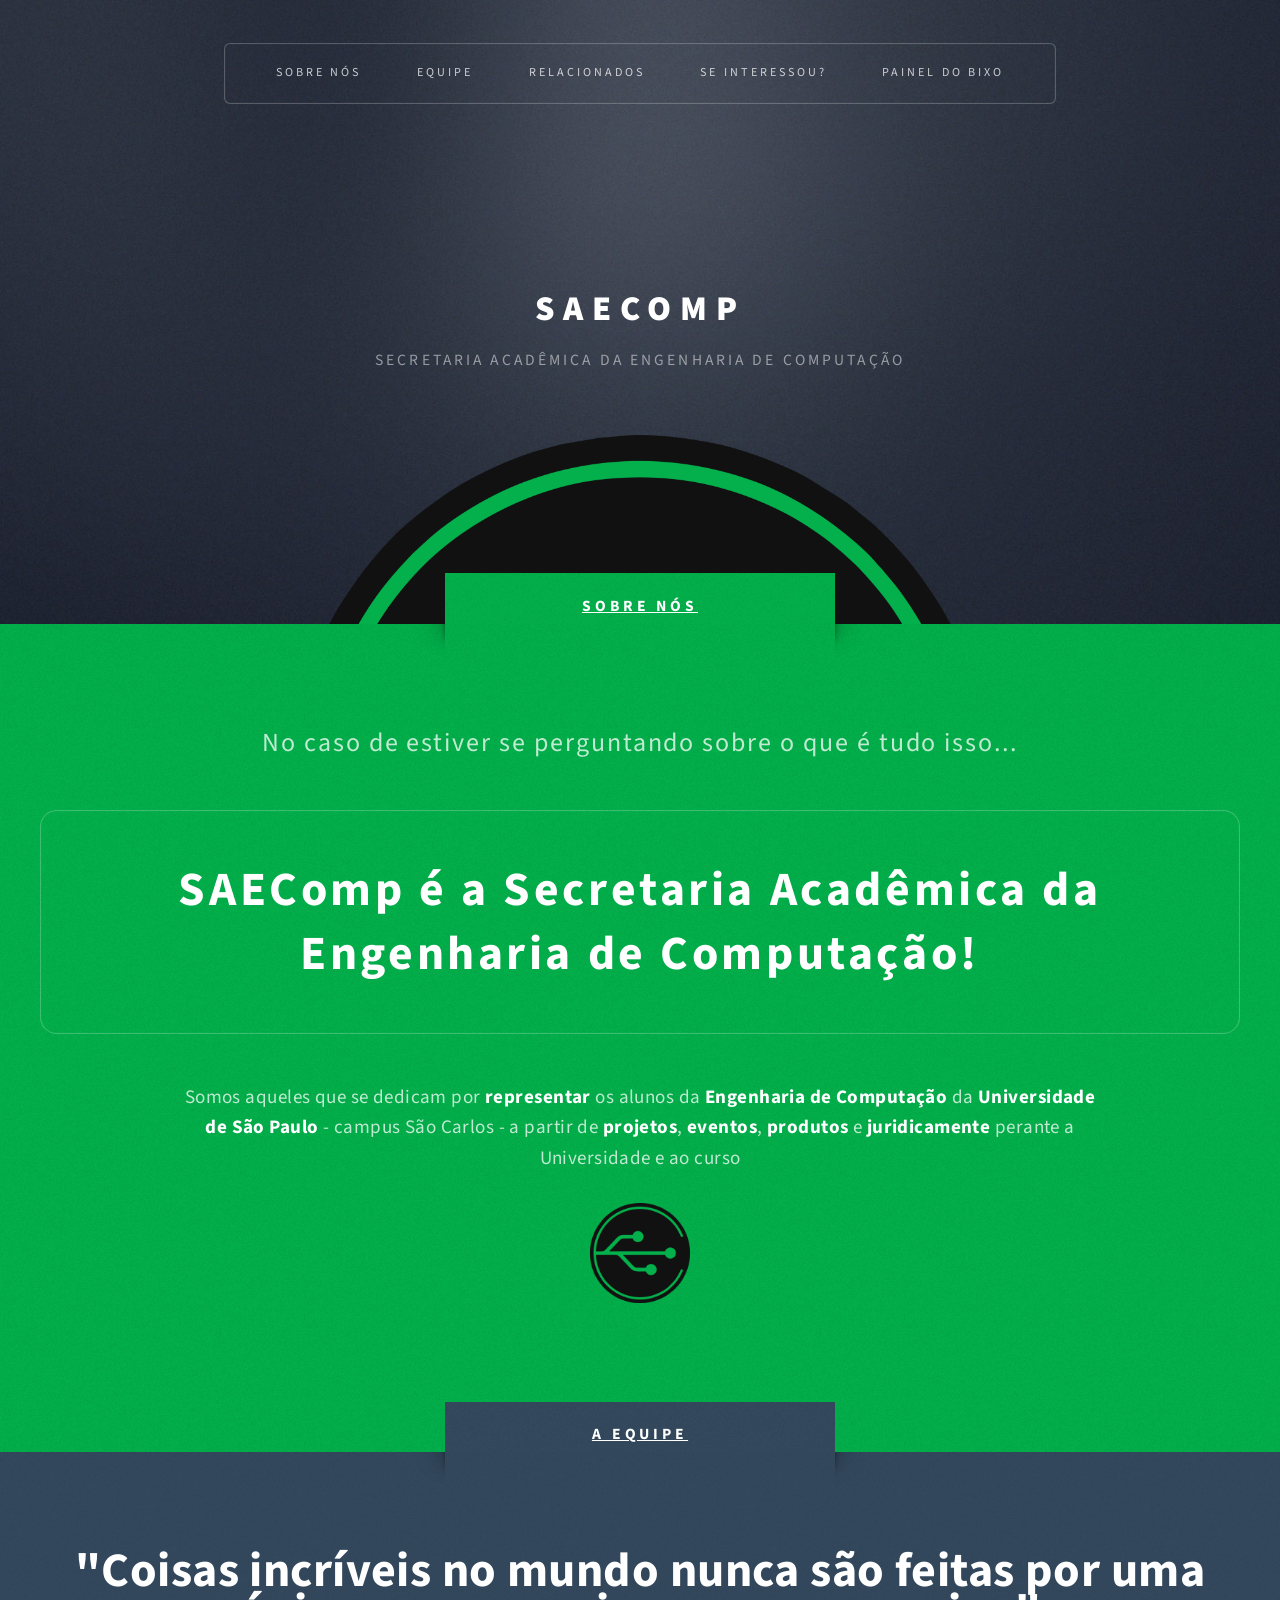
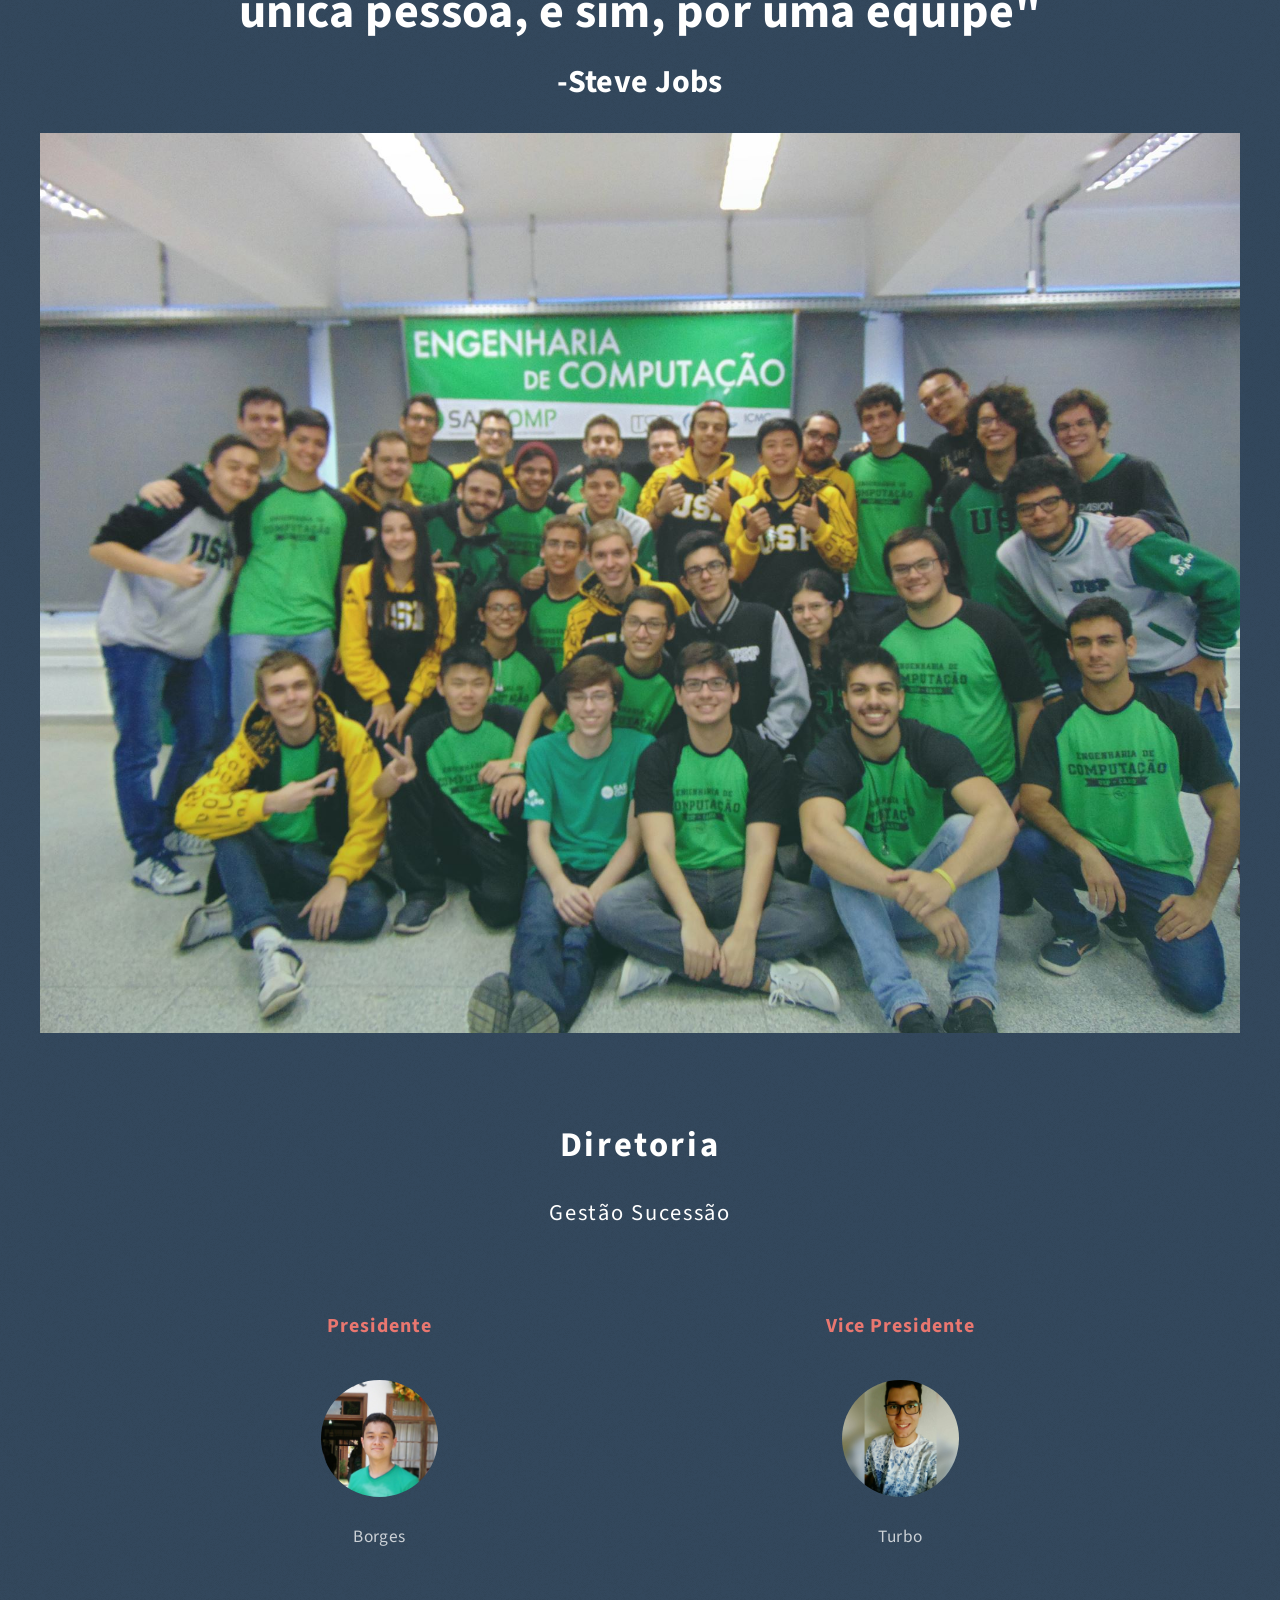
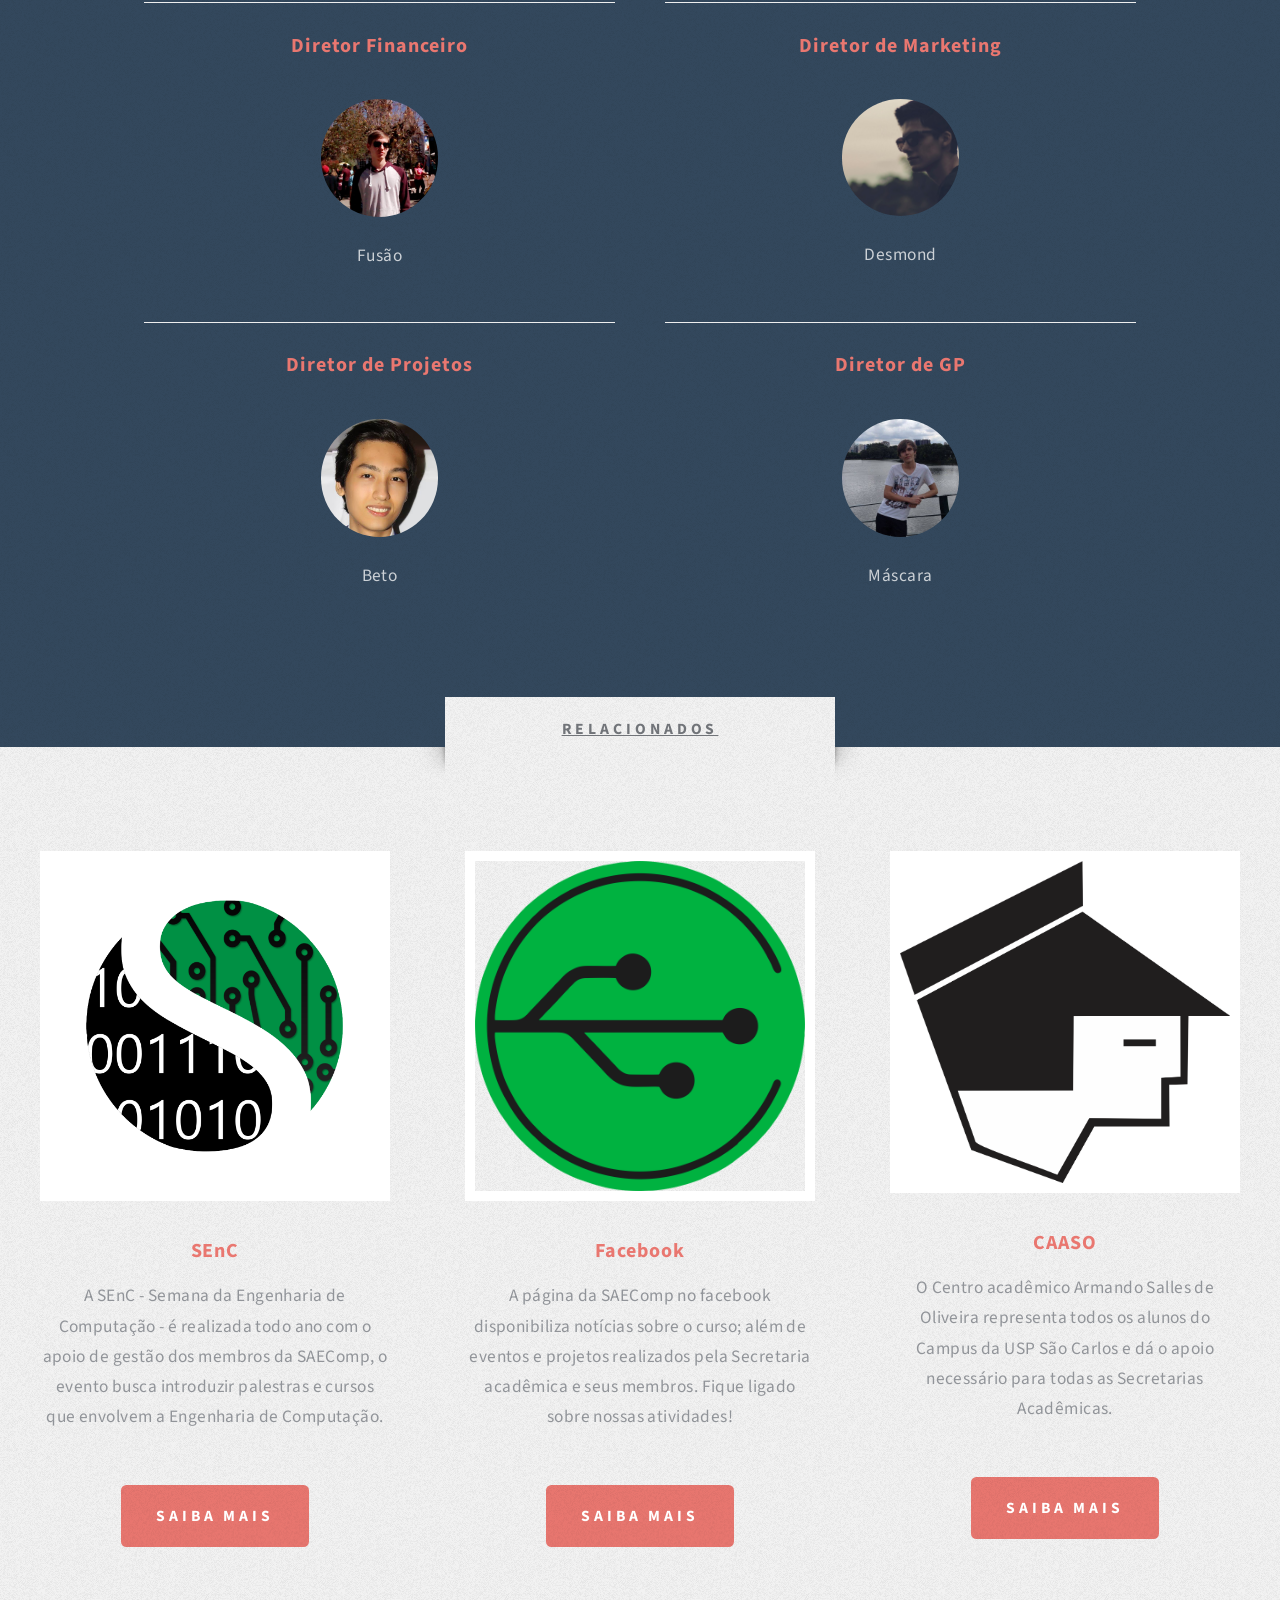
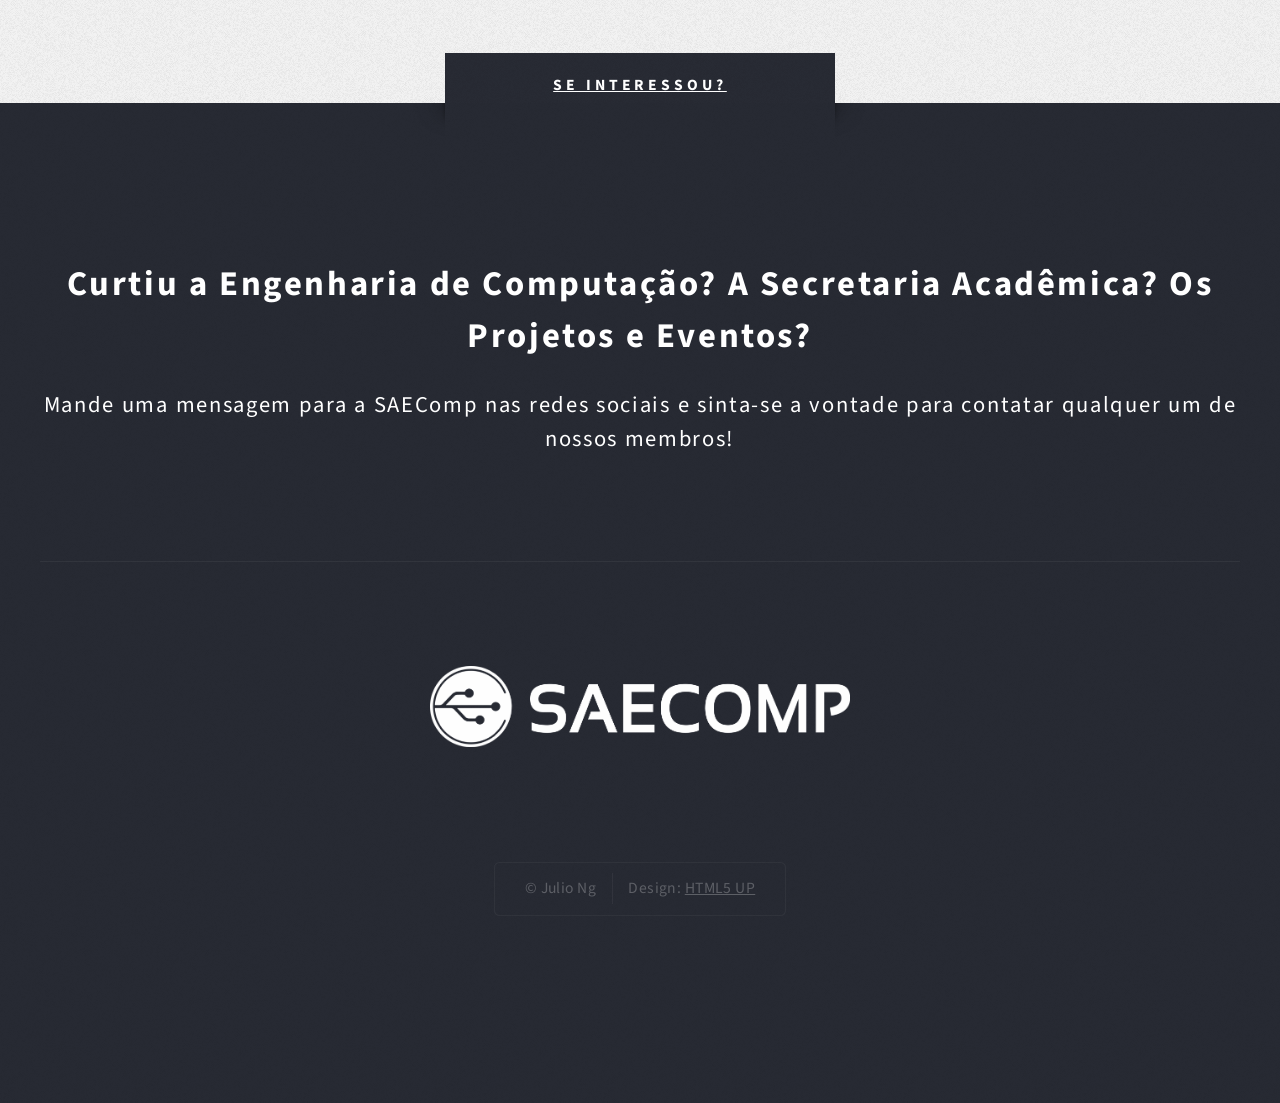
<file: Site Saecomp/index.html>
<!DOCTYPE HTML>
<!--
	Escape Velocity by HTML5 UP
	html5up.net | @ajlkn
	Free for personal and commercial use under the CCA 3.0 license (html5up.net/license)
-->
<html>
	<head>
		<title>SAEComp</title>
		<meta charset="utf-8" />
		<meta name="viewport" content="width=device-width, initial-scale=1" />
		<!--[if lte IE 8]><script src="assets/js/ie/html5shiv.js"></script><![endif]-->
		<link rel="stylesheet" href="assets/css/main.css" />
		<!--[if lte IE 8]><link rel="stylesheet" href="assets/css/ie8.css" /><![endif]-->
	</head>
	<body class="homepage">
		<div id="page-wrapper">

			<!-- Header -->
				<div id="header-wrapper" class="wrapper">
					<div id="header">

						<!-- Logo -->
							<div id="logo">
								<h1><a href="index.html">SAEComp</a></h1>
								<p>Secretaria Acadêmica da Engenharia de Computação</p>
								<br>
								<br>
								<img src="images/Simbolo.png" width='700' height='700'>
							</div>

						<!-- Nav -->
							<nav id="nav">
								<ul>
									
									<li><a href="#myAnchor2" rel="" id="anchor2" class="anchorLink">Sobre Nós</a></li>
									<li><a href="#myAnchor3" rel="" id="anchor3" class="anchorLink">Equipe</a></li>
									<li><a href="#myAnchor4" rel="" id="anchor4" class="anchorLink">Relacionados</a></li>
									<li><a href="#myAnchor5" rel="" id="anchor5" class="anchorLink">Se interessou?</a></li>
									<li><a href="left-sidebar.html">Painel do Bixo</a></li>
								</ul>
							</nav>

					</div>
				</div>

			<!-- Intro -->
				<div id="intro-wrapper" class="wrapper style1">
					<div class="title"><a name="myAnchor2" id="myAnchor2">Sobre nós</a></div>
					<section id="intro" class="container">
						<p class="style1">No caso de estiver se perguntando sobre o que é tudo isso...</p>
						<p class="style2">
							SAEComp é a Secretaria Acadêmica da Engenharia de Computação!<br class="mobile-hide" />
						</p>
						<p class="style3">Somos aqueles que se dedicam por <strong>representar </strong>os alunos da<strong> Engenharia de Computação</strong> da <strong>Universidade de São Paulo</strong> - campus São Carlos -
						a partir de <strong>projetos</strong>, <strong>eventos</strong>, <strong>produtos</strong> e <strong>juridicamente</strong> perante a Universidade e ao curso
						<br><br>
						<center><img src="images/Simbolo.png" width='100' height='100'></center>
					</section>
				</div>

			<!-- Main -->
				<div class="wrapper style1" style="background-color:#34495E">
					<div class="title" style="background-color:#34495E"><a name="myAnchor3" id="myAnchor3">A Equipe</a></div>
					<div id="main" class="container">

						<h2><center><font size="30" color="#FFFFFF">"Coisas incríveis no mundo nunca são feitas por uma única
							pessoa, e sim, por uma equipe"</font> <br><br> <font size="6">-Steve Jobs</font>
						</center></h2>
						<br>
						</section>

						<!-- Image -->
							<a href="#" class="image featured">
								<img src="images/timesaecomp.jpg" />
							</a>

						<!-- Features -->
							<section id="features">
								<header class="style1">
									<h2>Diretoria</h2>
									<p>Gestão Sucessão</p>
								</header>
								<div class="feature-list">
									<div class="row">
										<div class="6u 12u(mobile)">
											<section>
												<center>
												<h3>Presidente</h3><br>
												<h3><img style="border-radius:50%" src="images/presidente.jpg" width="25%" height="25%"></h3>
												Borges
												</center>
											</section>
										</div>
										<div class="6u 12u(mobile)">
											<section>
												<center>
												<h3>Vice Presidente</h3><br>
												<h3><img style="border-radius:50%" src="images/vicepresidente.jpg" width="25%" height="25%"></h3>
												Turbo
												</center>
											</section>
										</div>
									</div>
									<div class="row">
										<div class="6u 12u(mobile)">
											<section>
												<center>
												<h3>Diretor Financeiro</h3><br>
												<h3><img style="border-radius:50%" src="images/financeiro.jpg" width="25%" height="25%"></h3>
												Fusão
												</center>
											</section>
										</div>
										<div class="6u 12u(mobile)">
											<section>
												<center>
												<h3>Diretor de Marketing</h3><br>
												<h3><img style="border-radius:50%" src="images/marketing.jpg" width="25%" height="25%"></h3>
												Desmond
												</center>
											</section>
										</div>
									</div>
									<div class="row">
											<div class="6u 12u(mobile)">
													<section>
														<center>
														<h3>Diretor de Projetos</h3><br>
														<h3><img style="border-radius:50%" src="images/projetos.jpg" width="25%" height="25%"></h3>
														Beto
														</center>
													</section>
										</div>
										<div class="6u 12u(mobile)">
												<section>
													<center>
													<h3>Diretor de GP</h3><br>
													<h3><img style="border-radius:50%" src="images/gp.jpg" width="25%" height="25%"></h3>
													Máscara
													</center>
												</section>
										</div>
									</div>
								</div>
							</section>

					</div>
				</div>

			<!-- Highlights -->
				<div class="wrapper style3">
					<div class="title"><a name="myAnchor4" id="myAnchor4">Relacionados</a></div>
					<div id="highlights" class="container">
						<div class="row 150%">
							<div class="4u 12u(mobile)">
								<section class="highlight">
									<a href="#" class="image featured"><img src="images/senc.png" alt="" /></a>
									<h3><a href="#">SEnC</a></h3>
									<p>A SEnC - Semana da Engenharia de Computação - é realizada todo ano com o apoio de gestão dos membros da SAEComp, o evento busca introduzir palestras e cursos que envolvem a Engenharia de Computação.</p>
									<ul class="actions">
										<li><a href="#" class="button style1">Saiba Mais</a></li>
									</ul>
								</section>
							</div>
							<div class="4u 12u(mobile)">
								<section class="highlight">
									<a href="#" class="image featured"><img src="images/SimboloInverse.png" alt="" /></a>
									<h3><a href="#">Facebook</a></h3>
									<p>A página da SAEComp no facebook disponibiliza notícias sobre o curso; além de eventos e projetos realizados pela Secretaria acadêmica e seus membros. Fique ligado sobre nossas atividades!</p>
									<ul class="actions">
										<li><a href="#" class="button style1">Saiba Mais</a></li>
									</ul>
								</section>
							</div>
							<div class="4u 12u(mobile)">
								<section class="highlight">
									<a href="#" class="image featured"><img src="images/caaso.png" alt="" /></a>
									<h3><a href="#">CAASO</a></h3>
									<p>O Centro acadêmico Armando Salles de Oliveira representa todos os alunos do Campus da USP São Carlos e dá o apoio necessário para todas as Secretarias Acadêmicas.</p>
									<ul class="actions">
										<li><a href="#" class="button style1">Saiba Mais</a></li>
									</ul>
								</section>
							</div>
						</div>
					</div>
				</div>

			<!-- Footer -->
				<div id="footer-wrapper" class="wrapper">
					<div class="title"><a name="myAnchor5" id="myAnchor5">Se interessou?</a></div>
					<div id="footer" class="container">
						<header class="style1">
							<h2>Curtiu a Engenharia de Computação? A Secretaria Acadêmica? Os Projetos e Eventos?</h2>
							<p>
								Mande uma mensagem para a SAEComp nas redes sociais e sinta-se a vontade para contatar qualquer um de nossos membros!
							</p>
						</header>
						<hr />
						<div class="row 150%">
							<center>
							<div class="6u 12u(mobile)">

					<img src="images/saecomp1.png" width="70%" height="70%">
					<div>
					<div id="copyright">
						<ul>
							<li>&copy; Julio Ng</li><li>Design: <a href="http://html5up.net">HTML5 UP</a></li>
						</ul>
					</div>
					</div>
				</div>
				</center>
		</div>

		<!-- Scripts -->

			<script src="assets/js/jquery.min.js"></script>
			<script src="assets/js/jquery.dropotron.min.js"></script>
			<script src="assets/js/skel.min.js"></script>
			<script src="assets/js/skel-viewport.min.js"></script>
			<script src="assets/js/util.js"></script>
			<!--[if lte IE 8]><script src="assets/js/ie/respond.min.js"></script><![endif]-->
			<script src="assets/js/main.js"></script>

	</body>
</html>
</file>
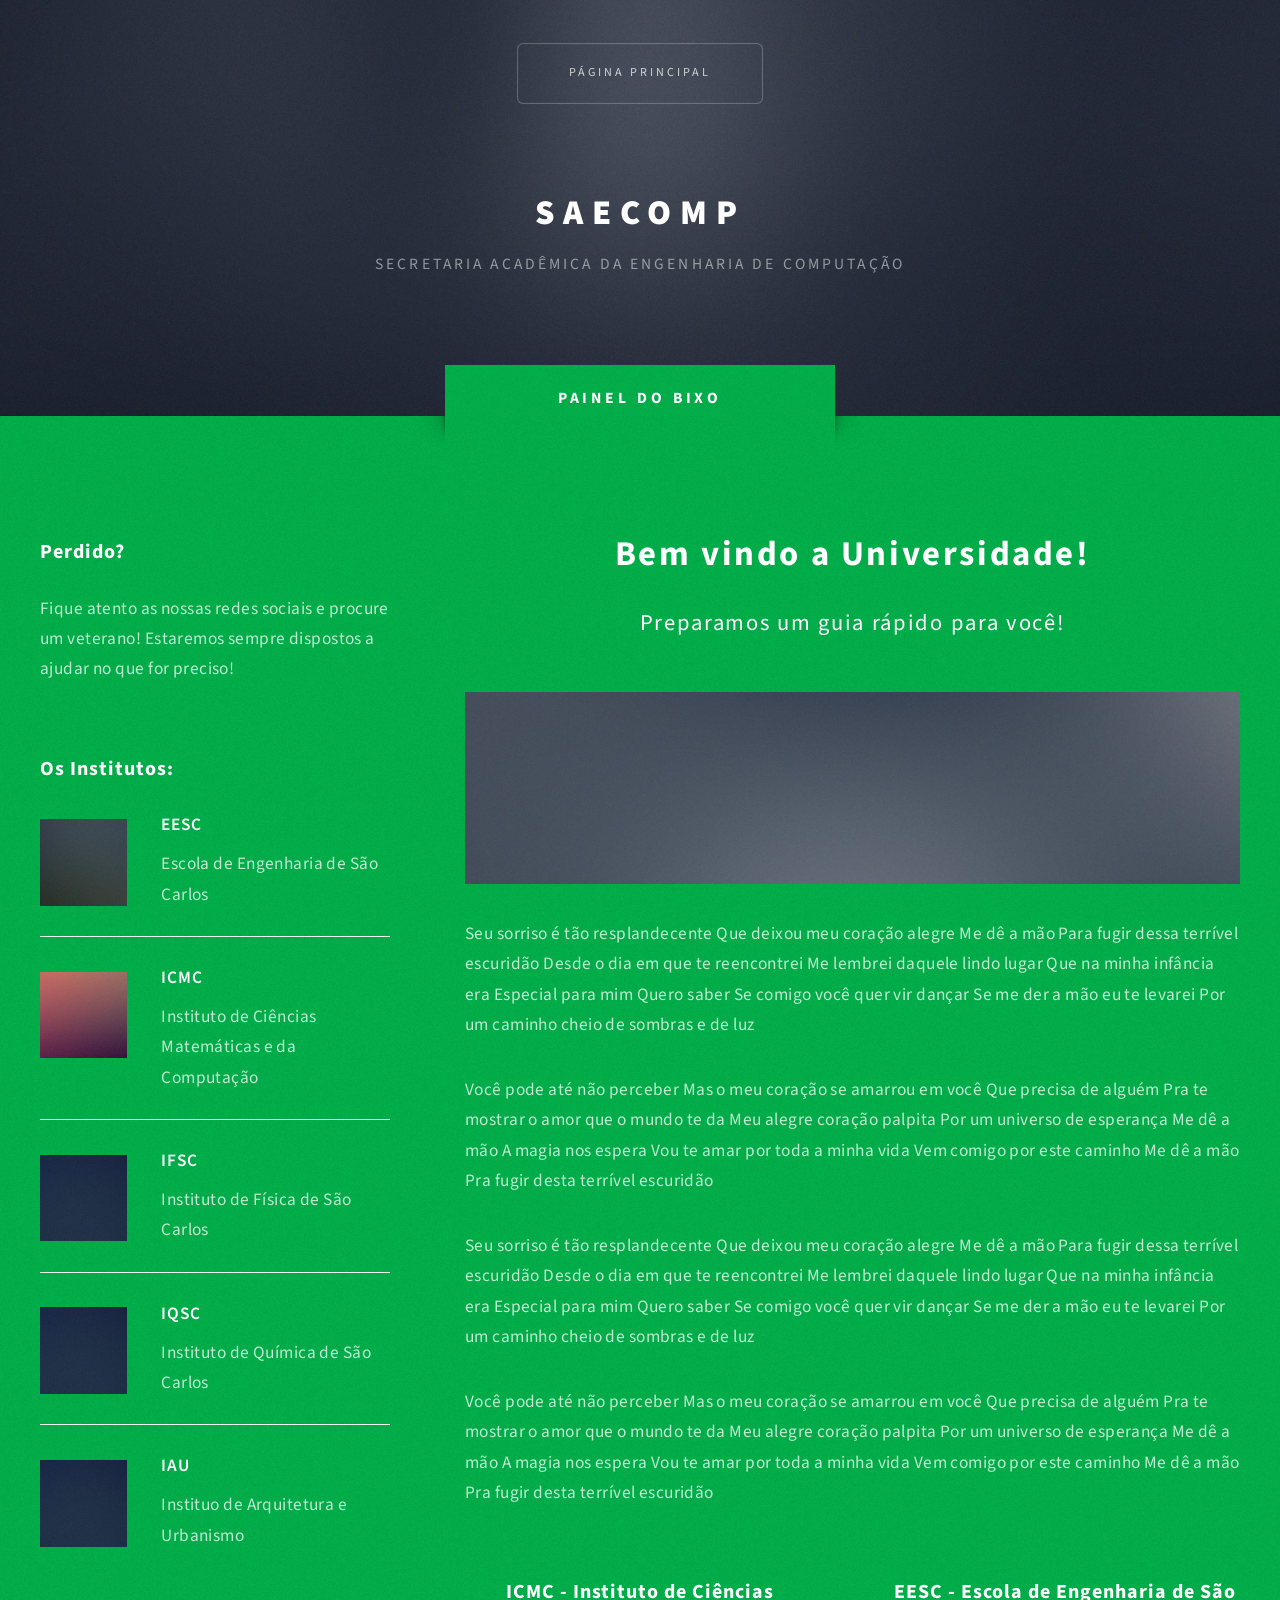
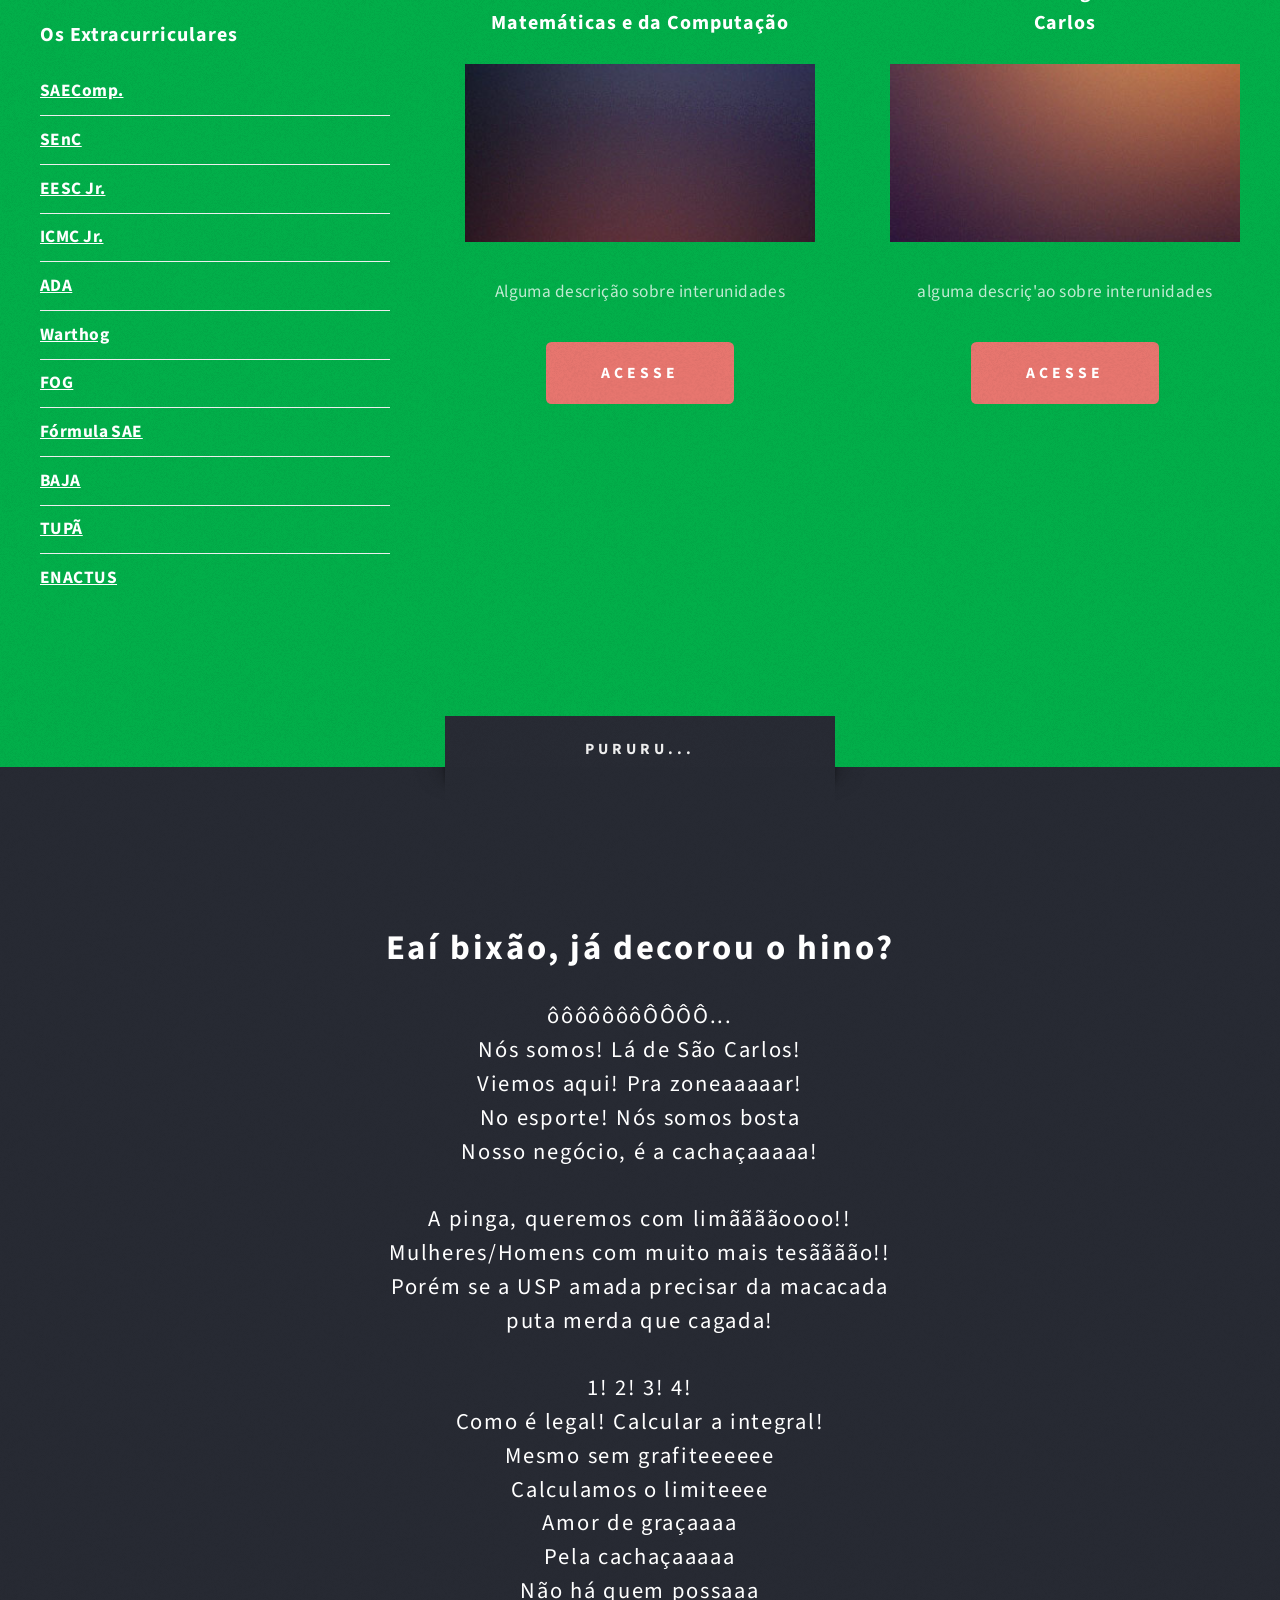
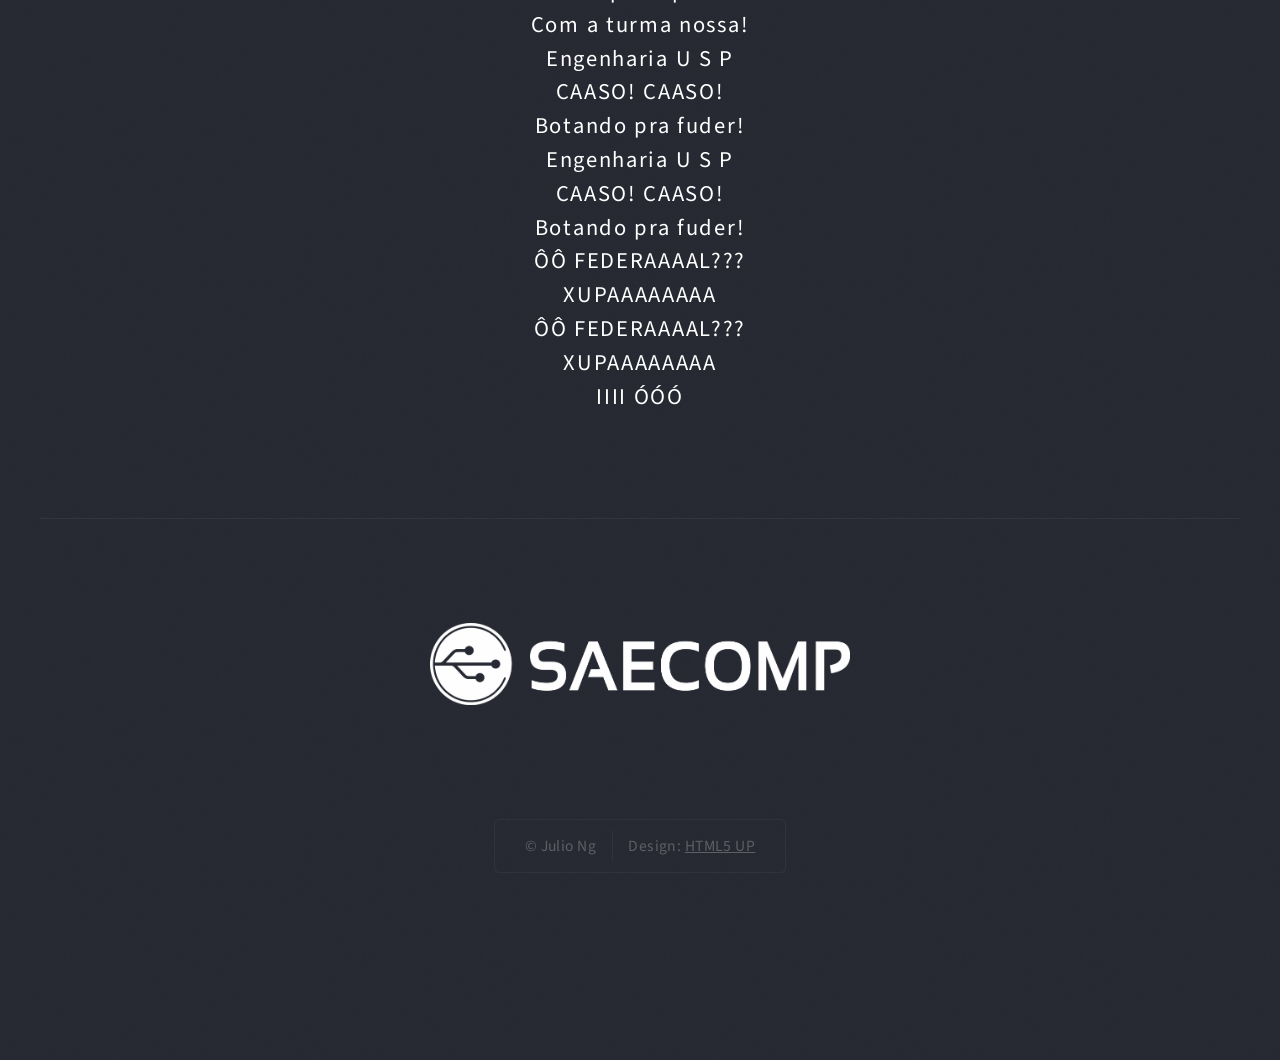
<file: Site Saecomp/left-sidebar.html>
<!DOCTYPE HTML>
<!--
	Escape Velocity by HTML5 UP
	html5up.net | @ajlkn
	Free for personal and commercial use under the CCA 3.0 license (html5up.net/license)
-->
<html>
	<head>
		<title>SAEComp</title>
		<meta charset="utf-8" />
		<meta name="viewport" content="width=device-width, initial-scale=1" />
		<!--[if lte IE 8]><script src="assets/js/ie/html5shiv.js"></script><![endif]-->
		<link rel="stylesheet" href="assets/css/main.css" />
		<!--[if lte IE 8]><link rel="stylesheet" href="assets/css/ie8.css" /><![endif]-->
	</head>
	<body class="left-sidebar">
		<div id="page-wrapper">

			<!-- Header -->
				<div id="header-wrapper" class="wrapper">
					<div id="header">

						<!-- Logo -->
						<div id="logo">
							<h1><a href="index.html">SAEComp</a></h1>
							<p>Secretaria Acadêmica da Engenharia de Computação</p>
							<br>
						</div>

						<!-- Nav -->
						<nav id="nav">
								<ul>
									<li><a href="index.html">Página Principal</a></li>
								</ul>
							</nav>

					</div>
				</div>

			<!-- Main -->
				<div class="wrapper style1">
					<div class="title">Painel do Bixo</div>
					<div id="main" class="container">
						<div class="row 150%">
							<div class="4u 12u(mobile)">

								<!-- Sidebar -->
									<div id="sidebar">
										<section class="box">
											<header>
												<h2>Perdido?</h2>
											</header>
											<p>Fique atento as nossas redes sociais e procure um veterano! Estaremos sempre dispostos
												a ajudar no que for preciso!
											</p>
										</section>
										<section class="box">
											<header>
												<h2>Os Institutos:</h2>
											</header>
											<ul class="style2">
												<li>
													<article class="box post-excerpt">
														<a href="#" class="image left"><img src="images/pic08.jpg" alt="" /></a>
														<h3><a href="#">EESC</a></h3>
														<p>Escola de Engenharia de São Carlos</p>
													</article>
												</li>
												<li>
													<article class="box post-excerpt">
														<a href="#" class="image left"><img src="images/pic09.jpg" alt="" /></a>
														<h3><a href="#">ICMC</a></h3>
														<p>Instituto de Ciências Matemáticas e da Computação</p>
													</article>
												</li>
												<li>
													<article class="box post-excerpt">
														<a href="#" class="image left"><img src="images/pic10.jpg" alt="" /></a>
														<h3><a href="#">IFSC</a></h3>
														<p>Instituto de Física de São Carlos</p>
													</article>
												</li>
												<li>
														<article class="box post-excerpt">
															<a href="#" class="image left"><img src="images/pic10.jpg" alt="" /></a>
															<h3><a href="#">IQSC</a></h3>
															<p>Instituto de Química de São Carlos</p>
														</article>
													</li>
													<li>
															<article class="box post-excerpt">
																<a href="#" class="image left"><img src="images/pic10.jpg" alt="" /></a>
																<h3><a href="#">IAU</a></h3>
																<p>Instituo de Arquitetura e Urbanismo</p>
															</article>
														</li>
											</ul>
										</section>
										<section class="box">
											<header>
												<h2>Os Extracurriculares</h2>
											</header>
											<ul class="style3"><strong>
												<li><a href="#">SAEComp.</a></li>
												<li><a href="#">SEnC</a></li>
												<li><a href="#">EESC Jr.</a></li>
												<li><a href="#">ICMC Jr.</a></li>
												<li><a href="#">ADA</a></li>
												<li><a href="#">Warthog</a></li>
												<li><a href="#">FOG</a></li>
												<li><a href="#">Fórmula SAE</a></li>
												<li><a href="#">BAJA</a></li>
												<li><a href="#">TUPÃ</a></li>
												<li><a href="#">ENACTUS</a></li>
												</strong>
											</ul>
										</section>
									</div>

							</div>
							<div class="8u 12u(mobile) important(mobile)">

								<!-- Content -->
									<div id="content">
										<article class="box post">
											<header class="style1">
												<h2>Bem vindo a Universidade!</h2>
												<p>Preparamos um guia rápido para você!</p>
											</header>
											<a href="#" class="image featured">
												<img src="images/pic01.jpg" alt="" />
											</a>
											<p>Seu sorriso é tão resplandecente
													Que deixou meu coração alegre
													Me dê a mão
													Para fugir dessa terrível escuridão
													
													Desde o dia em que te reencontrei
													Me lembrei daquele lindo lugar
													Que na minha infância era
													Especial para mim
													
													Quero saber
													Se comigo você quer vir dançar
													Se me der a mão eu te levarei
													Por um caminho cheio de sombras e de luz
													
													</p>
											<p>Você pode até não perceber
													Mas o meu coração se amarrou em você
													Que precisa de alguém
													Pra te mostrar o amor que o mundo te da
													
													Meu alegre coração palpita
													Por um universo de esperança
													Me dê a mão
													A magia nos espera
													
													Vou te amar por toda a minha vida
													Vem comigo por este caminho
													Me dê a mão
													Pra fugir desta terrível escuridão</p>
											<p>Seu sorriso é tão resplandecente
													Que deixou meu coração alegre
													Me dê a mão
													Para fugir dessa terrível escuridão
													
													Desde o dia em que te reencontrei
													Me lembrei daquele lindo lugar
													Que na minha infância era
													Especial para mim
													
													Quero saber
													Se comigo você quer vir dançar
													Se me der a mão eu te levarei
													Por um caminho cheio de sombras e de luz</p>
											<p>Você pode até não perceber
													Mas o meu coração se amarrou em você
													Que precisa de alguém
													Pra te mostrar o amor que o mundo te da
													
													Meu alegre coração palpita
													Por um universo de esperança
													Me dê a mão
													A magia nos espera
													
													Vou te amar por toda a minha vida
													Vem comigo por este caminho
													Me dê a mão
													Pra fugir desta terrível escuridão</p>
										</article>
										<center>
										<div class="row 150%">
											<div class="6u 12u(mobile)">
												<section class="box">
													<header>
														<h2>ICMC - Instituto de Ciências Matemáticas e da Computação</h2>
													</header>
													<a href="#" class="image featured"><img src="images/pic05.jpg" alt="" /></a>
													<p>Alguma descrição sobre interunidades</p>
													<a href="#" class="button style1">Acesse</a>
												</section>
											</div>
											<div class="6u 12u(mobile)">
												<section class="box">
													<header>
														<h2>EESC - Escola de Engenharia de São Carlos</h2>
													</header>
													<a href="#" class="image featured"><img src="images/pic06.jpg" alt="" /></a>
													<p>alguma descriç'ao sobre interunidades</p>
													<a href="#" class="button style1">Acesse</a>
												</section>
											</div>
										</div>
										</center>
									</div>

							</div>
						</div>
					</div>
				</div>


			<!-- Footer -->
				<div id="footer-wrapper" class="wrapper">
					<div class="title">Pururu...</div>
					<div id="footer" class="container">
						<header class="style1">
							<h2>Eaí bixão, já decorou o hino?</h2>
							<p>
								ôôôôôôôÔÔÔÔ...<br>
								Nós somos! Lá de São Carlos!<br>
								Viemos aqui! Pra zoneaaaaar!<br>
								No esporte! Nós somos bosta<br>
								Nosso negócio, é a cachaçaaaaa!<br>
								<br>
								A pinga, queremos com limããããoooo!!<br>
								Mulheres/Homens com muito mais tesãããão!!<br>
								Porém se a USP amada precisar da macacada<br>
								puta merda que cagada!<br>
								<br>

								1! 2! 3! 4!
								<br>

								Como é legal! Calcular a integral!<br>
								Mesmo sem grafiteeeeee<br>
								Calculamos o limiteeee<br>
								Amor de graçaaaa<br>
								Pela cachaçaaaaa<br>
								Não há quem possaaa<br>
								Com a turma nossa!<br>

								Engenharia U S P <br>
								CAASO! CAASO!<br>
								Botando pra fuder!<br>
								Engenharia U S P<br> 
								CAASO! CAASO!<br>
								Botando pra fuder!<br>

								ÔÔ FEDERAAAAL???<br>
								XUPAAAAAAAA<br>
								ÔÔ FEDERAAAAL???<br>
								XUPAAAAAAAA<br>
								IIII ÓÓÓ<br>
								
							</p>
						</header>
						<hr />
						<div class="row 150%">
								<center>
						<div class="6u 12u(mobile)">
			
				<img src="images/saecomp1.png" width="70%" height="70%">
				<div>
				<div id="copyright">
					<ul>
						<li>&copy; Julio Ng</li><li>Design: <a href="http://html5up.net">HTML5 UP</a></li>
					</ul>
				</div>
				</div>
			</div>
			</center>

		</div>

		<!-- Scripts -->

			<script src="assets/js/jquery.min.js"></script>
			<script src="assets/js/jquery.dropotron.min.js"></script>
			<script src="assets/js/skel.min.js"></script>
			<script src="assets/js/skel-viewport.min.js"></script>
			<script src="assets/js/util.js"></script>
			<!--[if lte IE 8]><script src="assets/js/ie/respond.min.js"></script><![endif]-->
			<script src="assets/js/main.js"></script>

	</body>
</html>
</file>
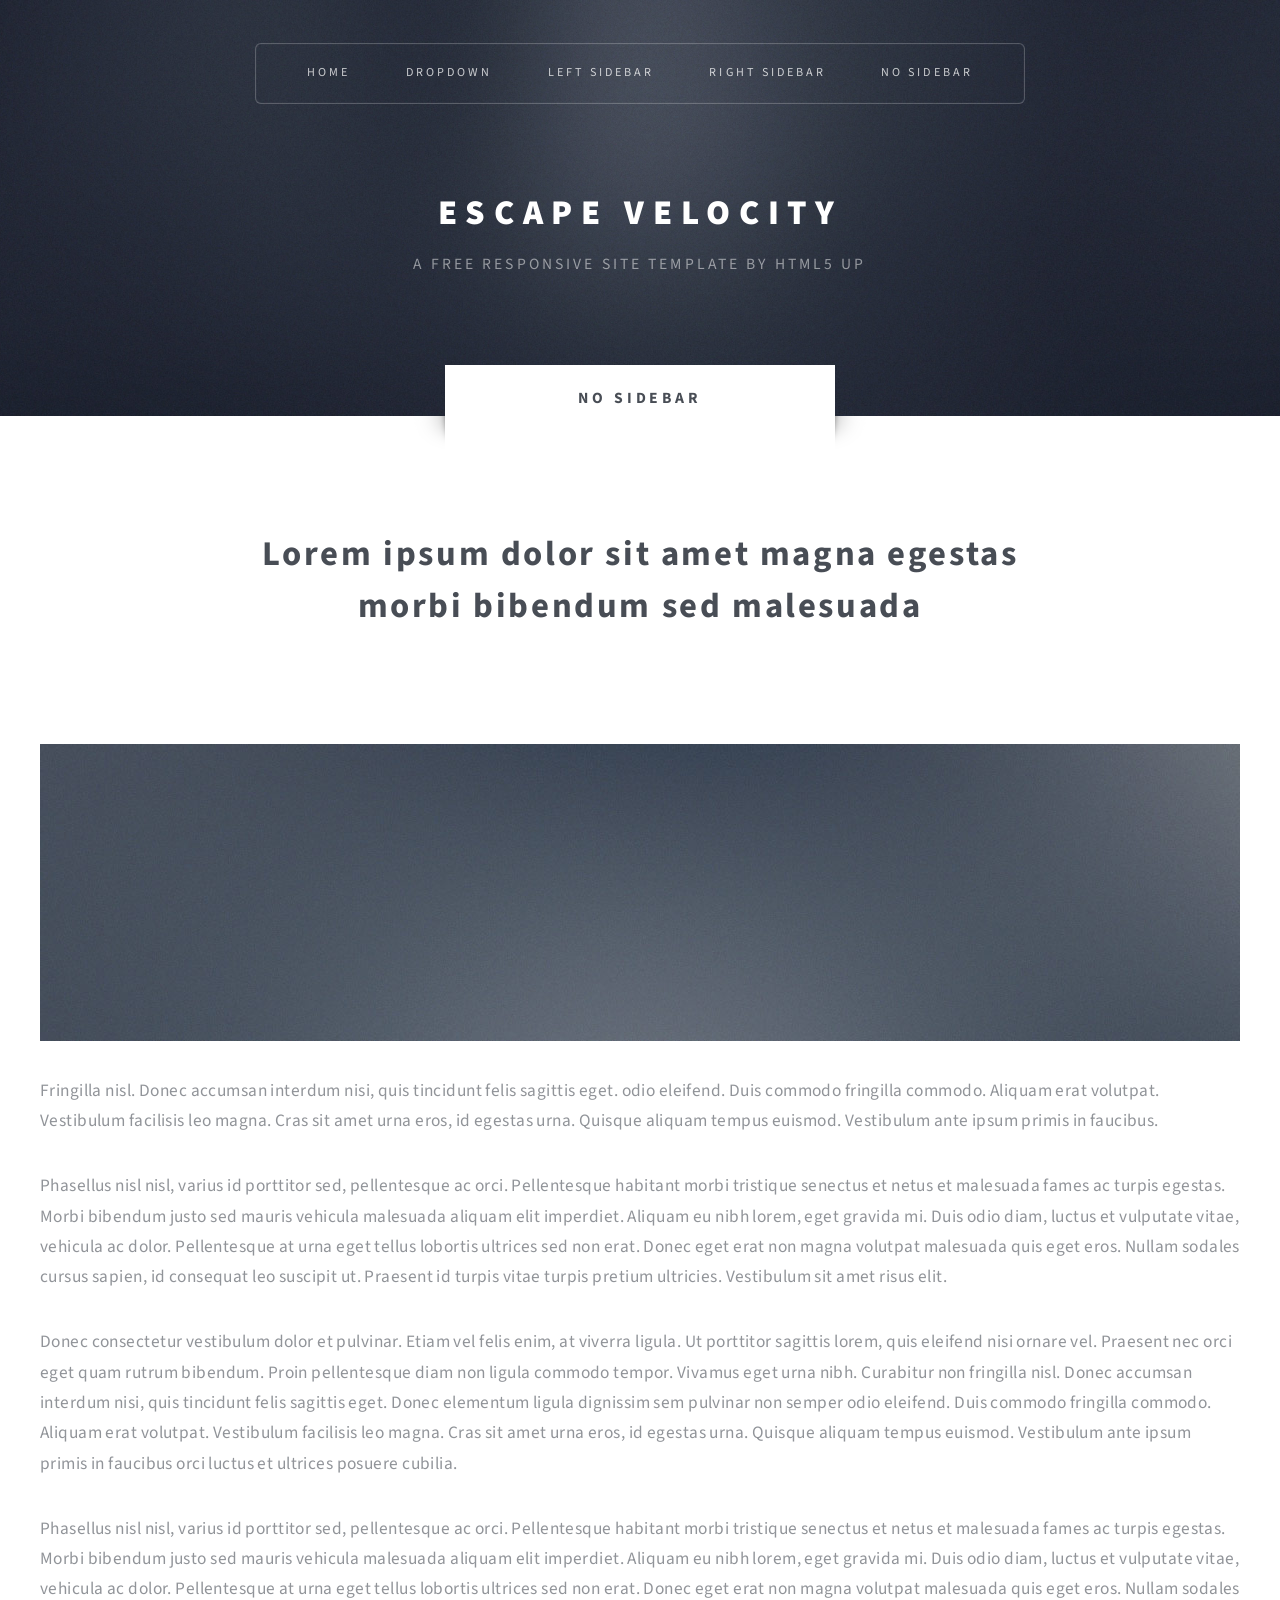
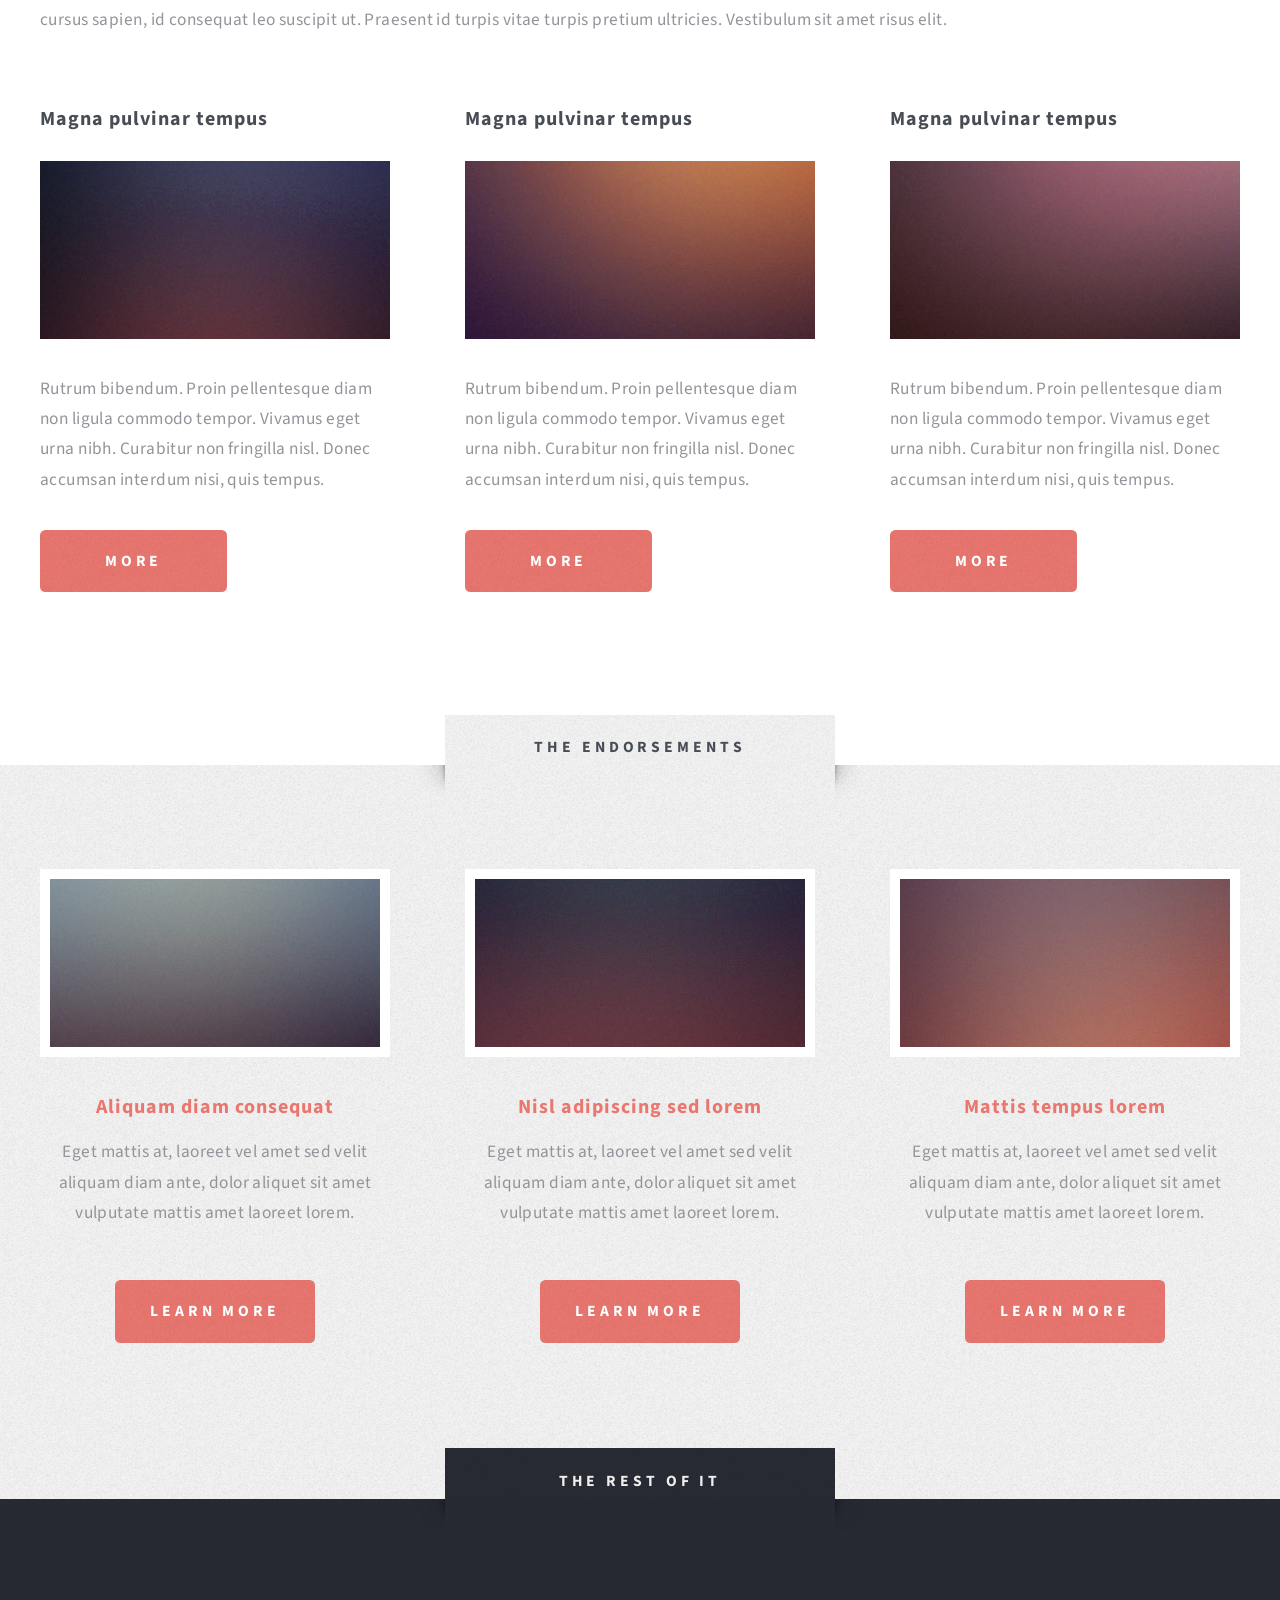
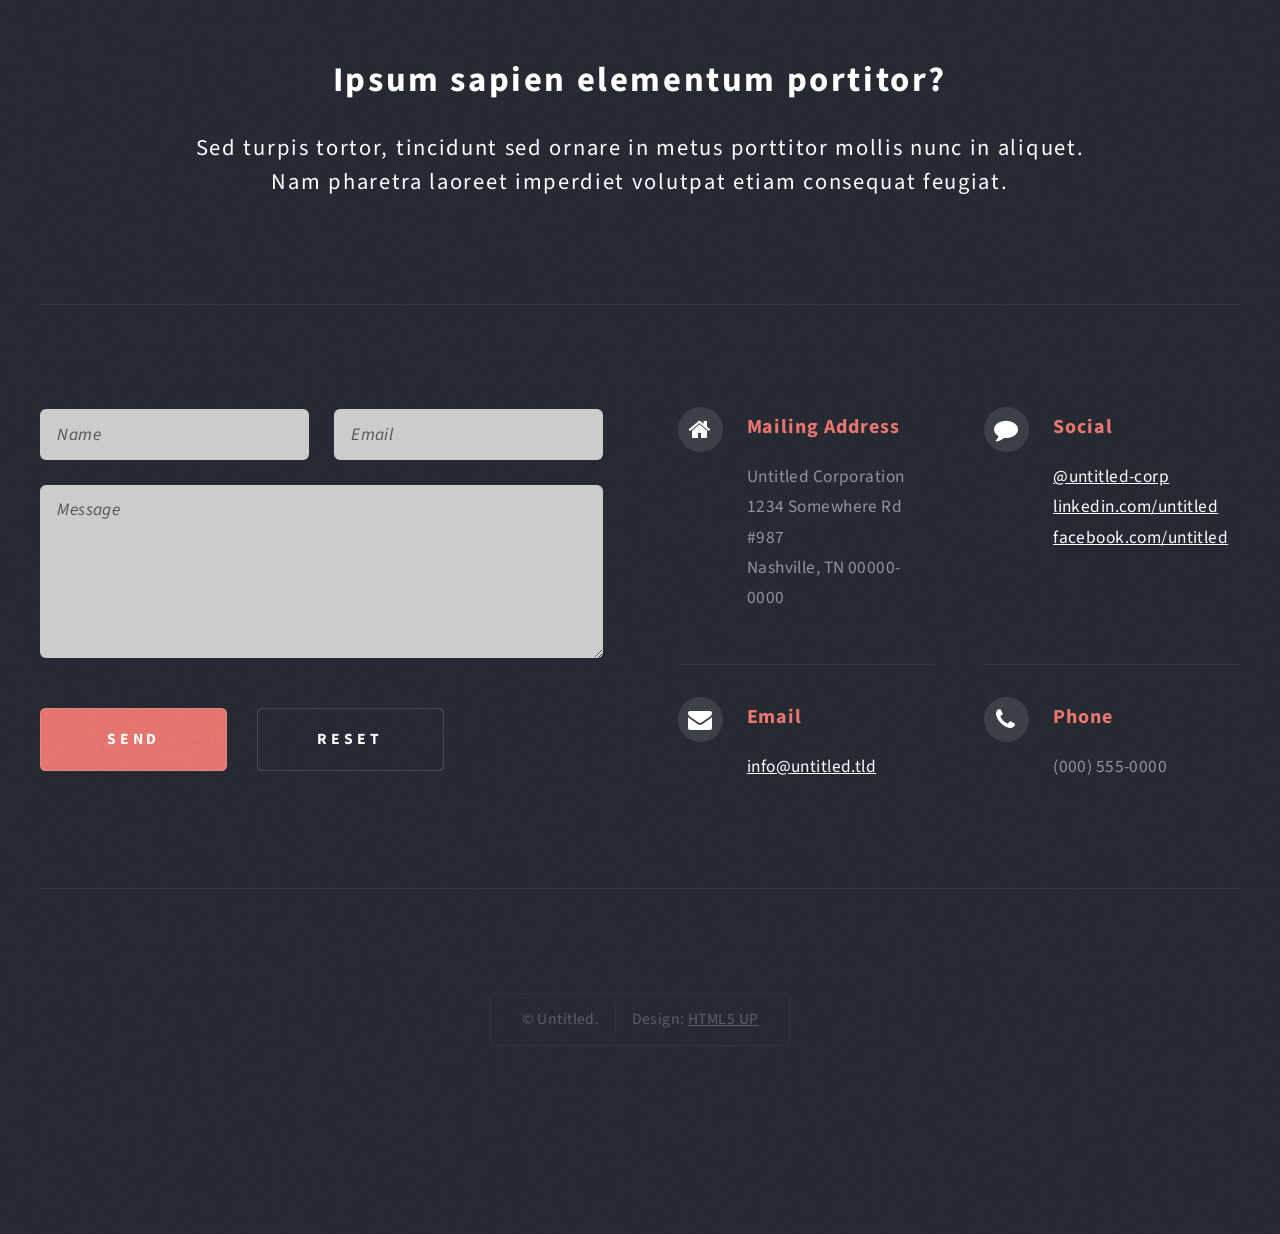
<file: Site Saecomp/no-sidebar.html>
<!DOCTYPE HTML>
<!--
	Escape Velocity by HTML5 UP
	html5up.net | @ajlkn
	Free for personal and commercial use under the CCA 3.0 license (html5up.net/license)
-->
<html>
	<head>
		<title>No Sidebar - Escape Velocity by HTML5 UP</title>
		<meta charset="utf-8" />
		<meta name="viewport" content="width=device-width, initial-scale=1" />
		<!--[if lte IE 8]><script src="assets/js/ie/html5shiv.js"></script><![endif]-->
		<link rel="stylesheet" href="assets/css/main.css" />
		<!--[if lte IE 8]><link rel="stylesheet" href="assets/css/ie8.css" /><![endif]-->
	</head>
	<body class="no-sidebar">
		<div id="page-wrapper">

			<!-- Header -->
				<div id="header-wrapper" class="wrapper">
					<div id="header">

						<!-- Logo -->
							<div id="logo">
								<h1><a href="index.html">Escape Velocity</a></h1>
								<p>A free responsive site template by HTML5 UP</p>
							</div>

						<!-- Nav -->
							<nav id="nav">
								<ul>
									<li class="current"><a href="index.html">Home</a></li>
									<li>
										<a href="#">Dropdown</a>
										<ul>
											<li><a href="#">Lorem ipsum</a></li>
											<li><a href="#">Magna veroeros</a></li>
											<li><a href="#">Etiam nisl</a></li>
											<li>
												<a href="#">Sed consequat</a>
												<ul>
													<li><a href="#">Lorem dolor</a></li>
													<li><a href="#">Amet consequat</a></li>
													<li><a href="#">Magna phasellus</a></li>
													<li><a href="#">Etiam nisl</a></li>
													<li><a href="#">Sed feugiat</a></li>
												</ul>
											</li>
											<li><a href="#">Nisl tempus</a></li>
										</ul>
									</li>
									<li><a href="left-sidebar.html">Left Sidebar</a></li>
									<li><a href="right-sidebar.html">Right Sidebar</a></li>
									<li><a href="no-sidebar.html">No Sidebar</a></li>
								</ul>
							</nav>

					</div>
				</div>

			<!-- Main -->
				<div class="wrapper style2">
					<div class="title">No Sidebar</div>
					<div id="main" class="container">

						<!-- Content -->
							<div id="content">
								<article class="box post">
									<header class="style1">
										<h2>Lorem ipsum dolor sit amet magna egestas<br class="mobile-hide" />
										morbi bibendum sed malesuada</h2>
										<p>Tempus feugiat veroeros sed nullam dolore</p>
									</header>
									<a href="#" class="image featured">
										<img src="images/pic01.jpg" alt="" />
									</a>
									<p>Fringilla nisl. Donec accumsan interdum nisi, quis tincidunt felis sagittis eget.
									odio eleifend. Duis commodo fringilla commodo. Aliquam erat volutpat. Vestibulum
									facilisis leo magna. Cras sit amet urna eros, id egestas urna. Quisque aliquam
									tempus euismod. Vestibulum ante ipsum primis in faucibus.</p>
									<p>Phasellus nisl nisl, varius id porttitor sed, pellentesque ac orci. Pellentesque
									habitant morbi tristique senectus et netus et malesuada fames ac turpis egestas. Morbi
									bibendum justo sed mauris vehicula malesuada aliquam elit imperdiet. Aliquam eu nibh
									lorem, eget gravida mi. Duis odio diam, luctus et vulputate vitae, vehicula ac dolor.
									Pellentesque at urna eget tellus lobortis ultrices sed non erat. Donec eget erat non
									magna volutpat malesuada quis eget eros. Nullam sodales cursus sapien, id consequat
									leo suscipit ut. Praesent id turpis vitae turpis pretium ultricies. Vestibulum sit
									amet risus elit.</p>
									<p>Donec consectetur vestibulum dolor et pulvinar. Etiam vel felis enim, at viverra
									ligula. Ut porttitor sagittis lorem, quis eleifend nisi ornare vel. Praesent nec orci
									eget quam rutrum bibendum. Proin pellentesque diam non ligula commodo tempor. Vivamus
									eget urna nibh. Curabitur non fringilla nisl. Donec accumsan interdum nisi, quis
									tincidunt felis sagittis eget. Donec elementum ligula dignissim sem pulvinar non semper
									odio eleifend. Duis commodo fringilla commodo. Aliquam erat volutpat. Vestibulum
									facilisis leo magna. Cras sit amet urna eros, id egestas urna. Quisque aliquam
									tempus euismod. Vestibulum ante ipsum primis in faucibus orci luctus et ultrices
									posuere cubilia.</p>
									<p>Phasellus nisl nisl, varius id porttitor sed, pellentesque ac orci. Pellentesque
									habitant morbi tristique senectus et netus et malesuada fames ac turpis egestas. Morbi
									bibendum justo sed mauris vehicula malesuada aliquam elit imperdiet. Aliquam eu nibh
									lorem, eget gravida mi. Duis odio diam, luctus et vulputate vitae, vehicula ac dolor.
									Pellentesque at urna eget tellus lobortis ultrices sed non erat. Donec eget erat non
									magna volutpat malesuada quis eget eros. Nullam sodales cursus sapien, id consequat
									leo suscipit ut. Praesent id turpis vitae turpis pretium ultricies. Vestibulum sit
									amet risus elit.</p>
								</article>
								<div class="row 150%">
									<div class="4u 12u(mobile)">
										<section class="box">
											<header>
												<h2>Magna pulvinar tempus</h2>
											</header>
											<a href="#" class="image featured"><img src="images/pic05.jpg" alt="" /></a>
											<p>Rutrum bibendum. Proin pellentesque diam non ligula commodo tempor. Vivamus
											eget urna nibh. Curabitur non fringilla nisl. Donec accumsan interdum nisi, quis
											tempus.</p>
											<a href="#" class="button style1">More</a>
										</section>
									</div>
									<div class="4u 12u(mobile)">
										<section class="box">
											<header>
												<h2>Magna pulvinar tempus</h2>
											</header>
											<a href="#" class="image featured"><img src="images/pic06.jpg" alt="" /></a>
											<p>Rutrum bibendum. Proin pellentesque diam non ligula commodo tempor. Vivamus
											eget urna nibh. Curabitur non fringilla nisl. Donec accumsan interdum nisi, quis
											tempus.</p>
											<a href="#" class="button style1">More</a>
										</section>
									</div>
									<div class="4u 12u(mobile)">
										<section class="box">
											<header>
												<h2>Magna pulvinar tempus</h2>
											</header>
											<a href="#" class="image featured"><img src="images/pic07.jpg" alt="" /></a>
											<p>Rutrum bibendum. Proin pellentesque diam non ligula commodo tempor. Vivamus
											eget urna nibh. Curabitur non fringilla nisl. Donec accumsan interdum nisi, quis
											tempus.</p>
											<a href="#" class="button style1">More</a>
										</section>
									</div>
								</div>
							</div>

					</div>
				</div>

			<!-- Highlights -->
				<div class="wrapper style3">
					<div class="title">The Endorsements</div>
					<div id="highlights" class="container">
						<div class="row 150%">
							<div class="4u 12u(mobile)">
								<section class="highlight">
									<a href="#" class="image featured"><img src="images/pic02.jpg" alt="" /></a>
									<h3><a href="#">Aliquam diam consequat</a></h3>
									<p>Eget mattis at, laoreet vel amet sed velit aliquam diam ante, dolor aliquet sit amet vulputate mattis amet laoreet lorem.</p>
									<ul class="actions">
										<li><a href="#" class="button style1">Learn More</a></li>
									</ul>
								</section>
							</div>
							<div class="4u 12u(mobile)">
								<section class="highlight">
									<a href="#" class="image featured"><img src="images/pic03.jpg" alt="" /></a>
									<h3><a href="#">Nisl adipiscing sed lorem</a></h3>
									<p>Eget mattis at, laoreet vel amet sed velit aliquam diam ante, dolor aliquet sit amet vulputate mattis amet laoreet lorem.</p>
									<ul class="actions">
										<li><a href="#" class="button style1">Learn More</a></li>
									</ul>
								</section>
							</div>
							<div class="4u 12u(mobile)">
								<section class="highlight">
									<a href="#" class="image featured"><img src="images/pic04.jpg" alt="" /></a>
									<h3><a href="#">Mattis tempus lorem</a></h3>
									<p>Eget mattis at, laoreet vel amet sed velit aliquam diam ante, dolor aliquet sit amet vulputate mattis amet laoreet lorem.</p>
									<ul class="actions">
										<li><a href="#" class="button style1">Learn More</a></li>
									</ul>
								</section>
							</div>
						</div>
					</div>
				</div>

			<!-- Footer -->
				<div id="footer-wrapper" class="wrapper">
					<div class="title">The Rest Of It</div>
					<div id="footer" class="container">
						<header class="style1">
							<h2>Ipsum sapien elementum portitor?</h2>
							<p>
								Sed turpis tortor, tincidunt sed ornare in metus porttitor mollis nunc in aliquet.<br />
								Nam pharetra laoreet imperdiet volutpat etiam consequat feugiat.
							</p>
						</header>
						<hr />
						<div class="row 150%">
							<div class="6u 12u(mobile)">

								<!-- Contact Form -->
									<section>
										<form method="post" action="#">
											<div class="row 50%">
												<div class="6u 12u(mobile)">
													<input type="text" name="name" id="contact-name" placeholder="Name" />
												</div>
												<div class="6u 12u(mobile)">
													<input type="text" name="email" id="contact-email" placeholder="Email" />
												</div>
											</div>
											<div class="row 50%">
												<div class="12u">
													<textarea name="message" id="contact-message" placeholder="Message" rows="4"></textarea>
												</div>
											</div>
											<div class="row">
												<div class="12u">
													<ul class="actions">
														<li><input type="submit" class="style1" value="Send" /></li>
														<li><input type="reset" class="style2" value="Reset" /></li>
													</ul>
												</div>
											</div>
										</form>
									</section>

							</div>
							<div class="6u 12u(mobile)">

								<!-- Contact -->
									<section class="feature-list small">
										<div class="row">
											<div class="6u 12u(mobile)">
												<section>
													<h3 class="icon fa-home">Mailing Address</h3>
													<p>
														Untitled Corporation<br />
														1234 Somewhere Rd #987<br />
														Nashville, TN 00000-0000
													</p>
												</section>
											</div>
											<div class="6u 12u(mobile)">
												<section>
													<h3 class="icon fa-comment">Social</h3>
													<p>
														<a href="#">@untitled-corp</a><br />
														<a href="#">linkedin.com/untitled</a><br />
														<a href="#">facebook.com/untitled</a>
													</p>
												</section>
											</div>
										</div>
										<div class="row">
											<div class="6u 12u(mobile)">
												<section>
													<h3 class="icon fa-envelope">Email</h3>
													<p>
														<a href="#">info@untitled.tld</a>
													</p>
												</section>
											</div>
											<div class="6u 12u(mobile)">
												<section>
													<h3 class="icon fa-phone">Phone</h3>
													<p>
														(000) 555-0000
													</p>
												</section>
											</div>
										</div>
									</section>

							</div>
						</div>
						<hr />
					</div>
					<div id="copyright">
						<ul>
							<li>&copy; Untitled.</li><li>Design: <a href="http://html5up.net">HTML5 UP</a></li>
						</ul>
					</div>
				</div>

		</div>

		<!-- Scripts -->

			<script src="assets/js/jquery.min.js"></script>
			<script src="assets/js/jquery.dropotron.min.js"></script>
			<script src="assets/js/skel.min.js"></script>
			<script src="assets/js/skel-viewport.min.js"></script>
			<script src="assets/js/util.js"></script>
			<!--[if lte IE 8]><script src="assets/js/ie/respond.min.js"></script><![endif]-->
			<script src="assets/js/main.js"></script>

	</body>
</html>
</file>
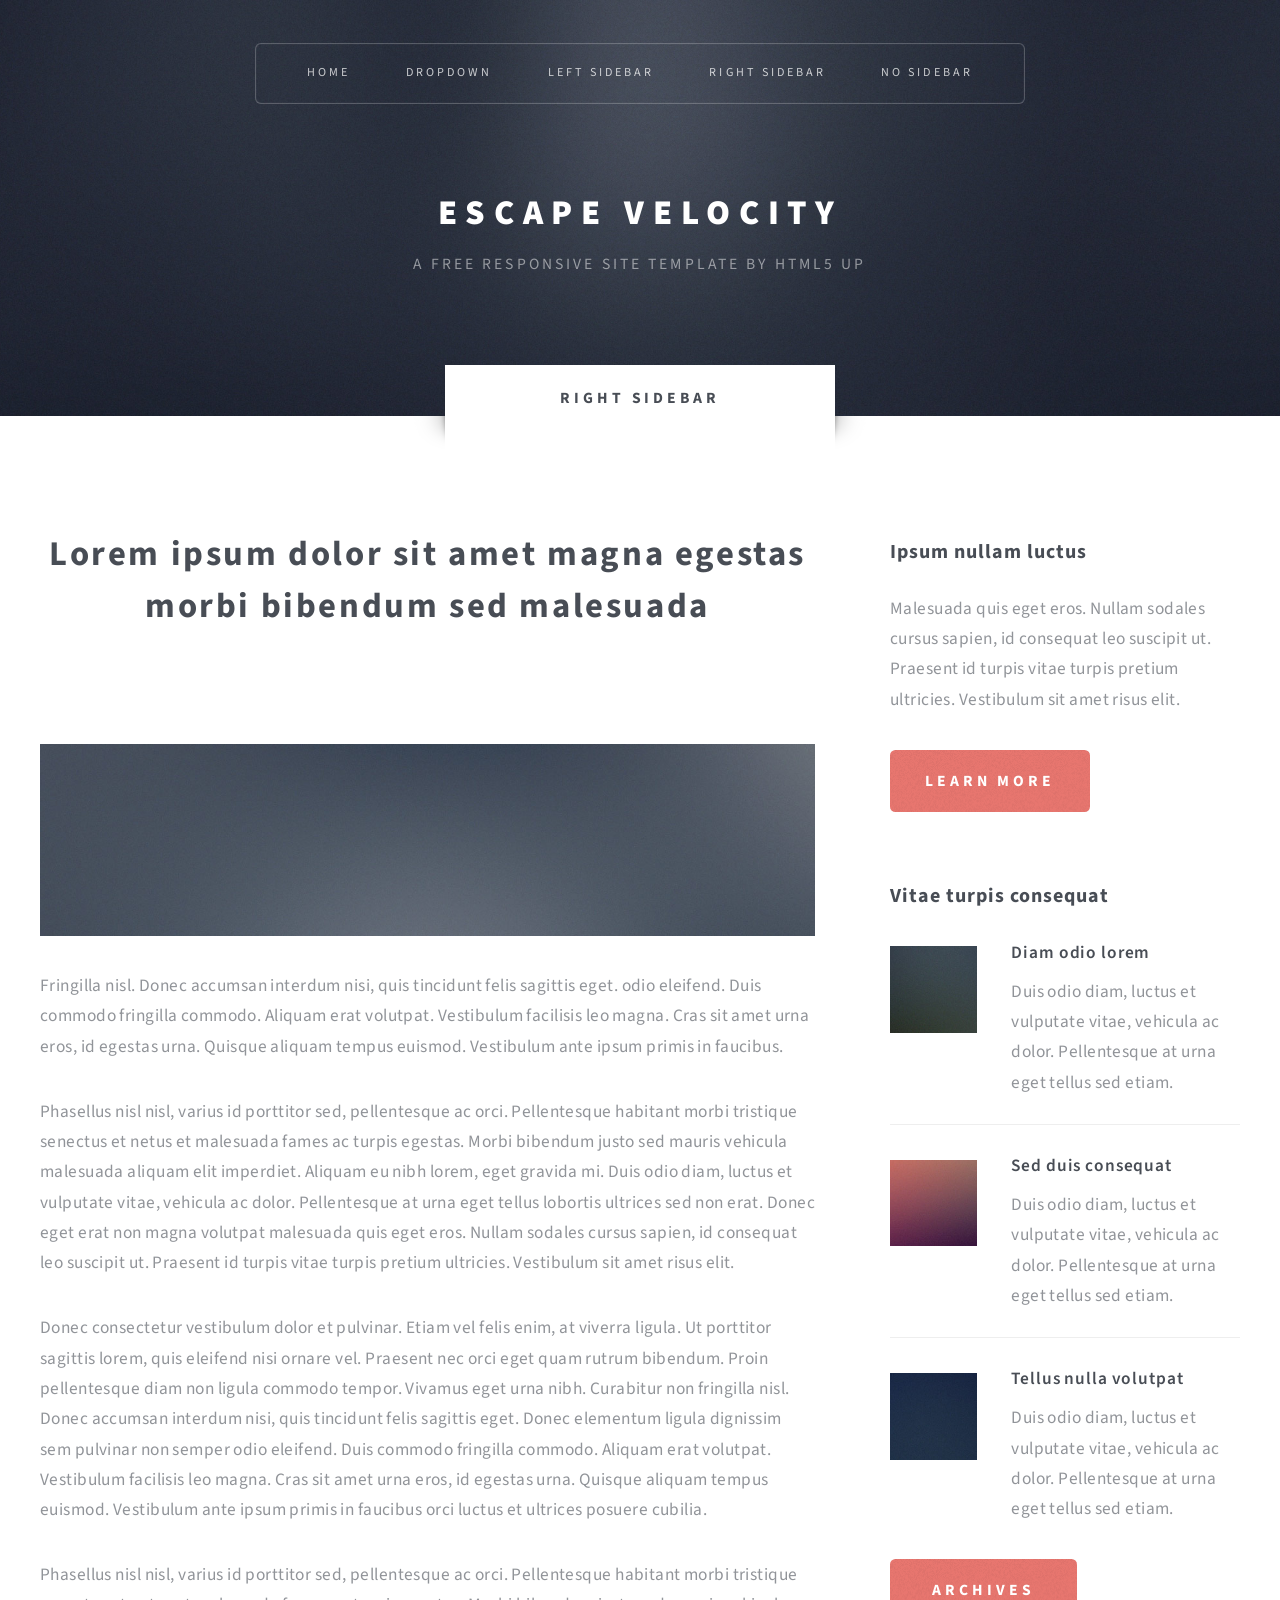
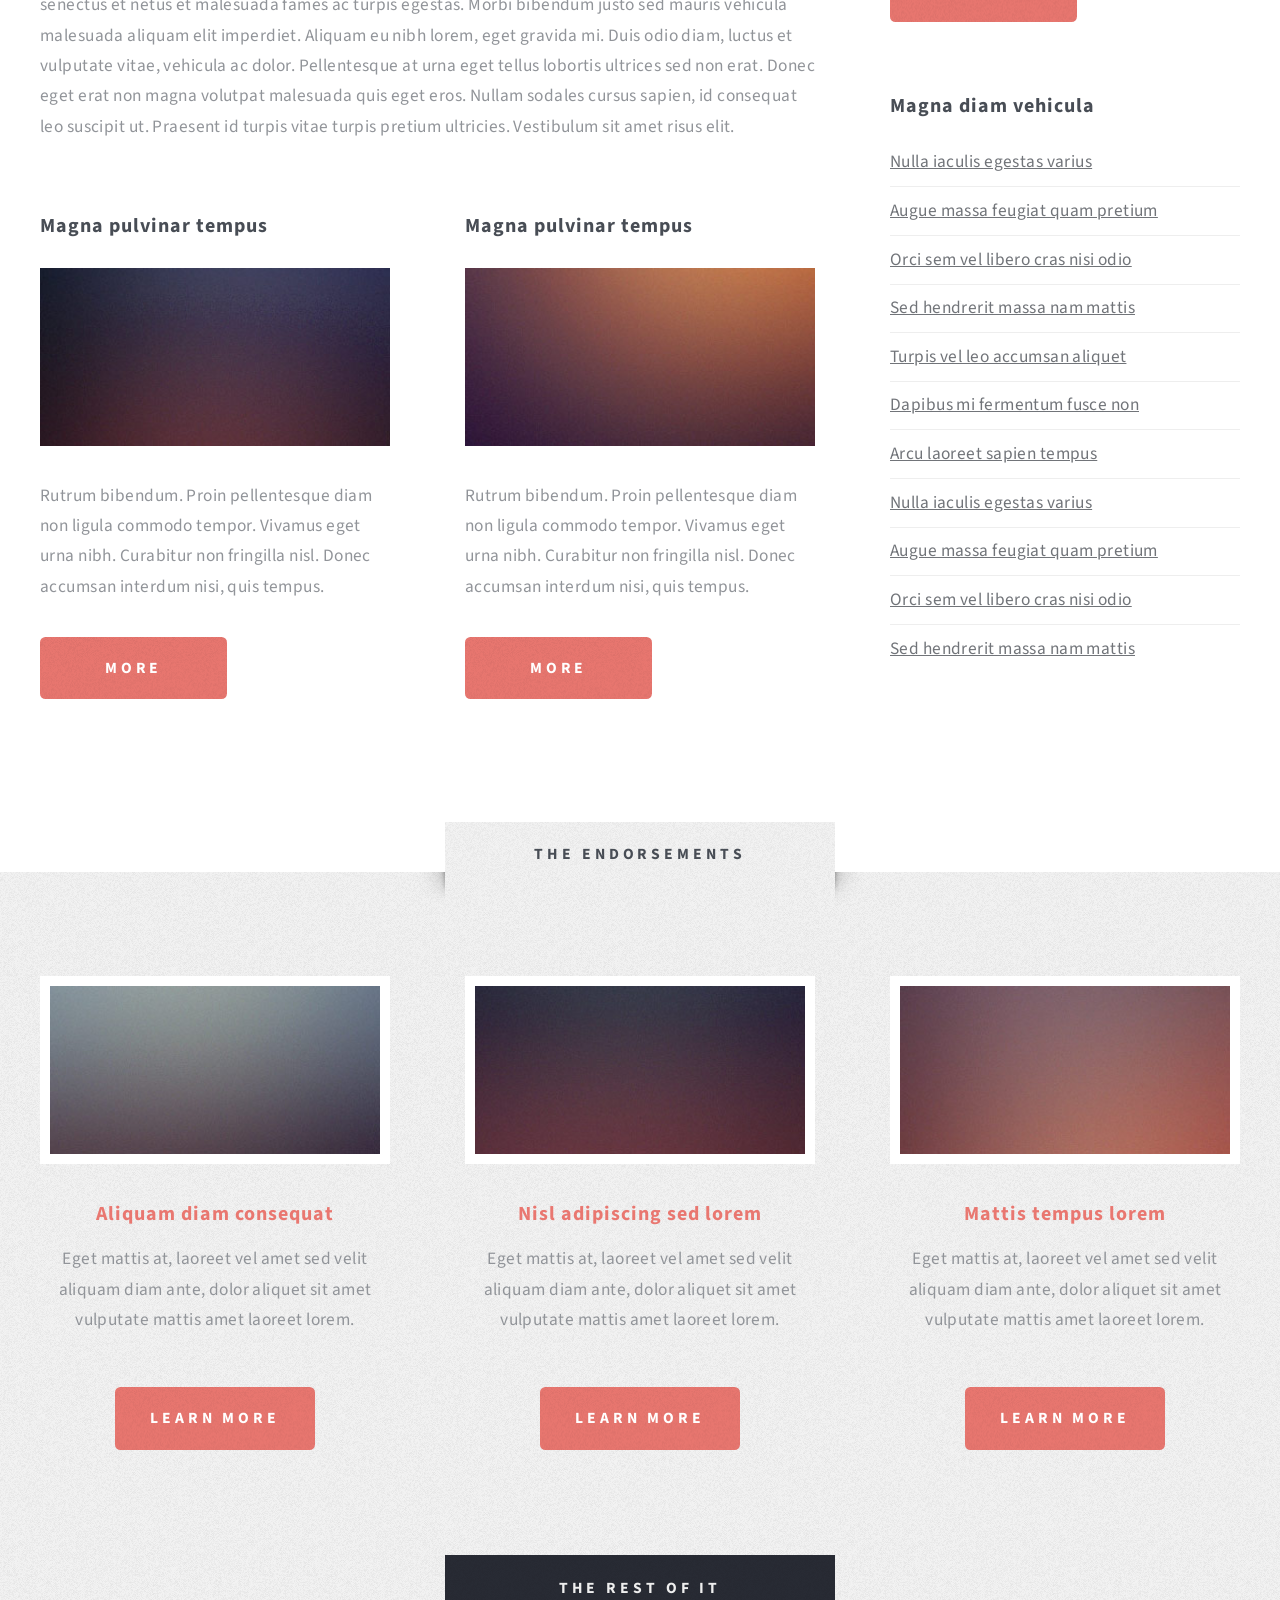
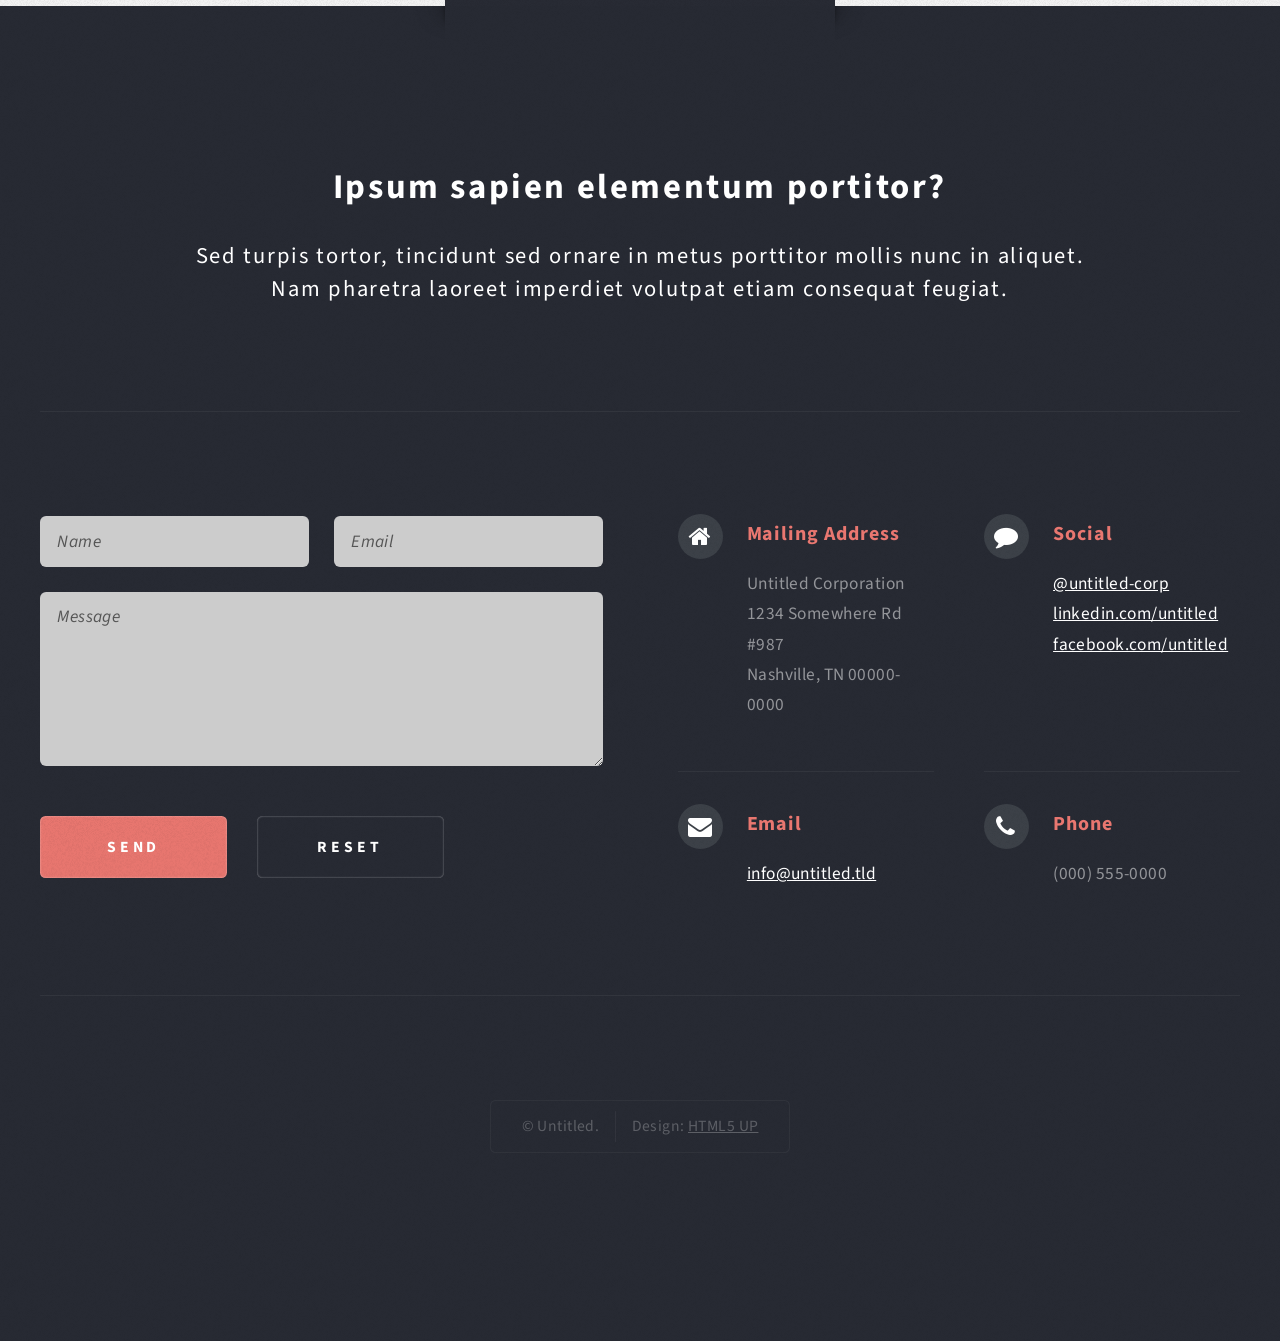
<file: Site Saecomp/right-sidebar.html>
<!DOCTYPE HTML>
<!--
	Escape Velocity by HTML5 UP
	html5up.net | @ajlkn
	Free for personal and commercial use under the CCA 3.0 license (html5up.net/license)
-->
<html>
	<head>
		<title>Right Sidebar - Escape Velocity by HTML5 UP</title>
		<meta charset="utf-8" />
		<meta name="viewport" content="width=device-width, initial-scale=1" />
		<!--[if lte IE 8]><script src="assets/js/ie/html5shiv.js"></script><![endif]-->
		<link rel="stylesheet" href="assets/css/main.css" />
		<!--[if lte IE 8]><link rel="stylesheet" href="assets/css/ie8.css" /><![endif]-->
	</head>
	<body class="right-sidebar">
		<div id="page-wrapper">

			<!-- Header -->
				<div id="header-wrapper" class="wrapper">
					<div id="header">

						<!-- Logo -->
							<div id="logo">
								<h1><a href="index.html">Escape Velocity</a></h1>
								<p>A free responsive site template by HTML5 UP</p>
							</div>

						<!-- Nav -->
							<nav id="nav">
								<ul>
									<li class="current"><a href="index.html">Home</a></li>
									<li>
										<a href="#">Dropdown</a>
										<ul>
											<li><a href="#">Lorem ipsum</a></li>
											<li><a href="#">Magna veroeros</a></li>
											<li><a href="#">Etiam nisl</a></li>
											<li>
												<a href="#">Sed consequat</a>
												<ul>
													<li><a href="#">Lorem dolor</a></li>
													<li><a href="#">Amet consequat</a></li>
													<li><a href="#">Magna phasellus</a></li>
													<li><a href="#">Etiam nisl</a></li>
													<li><a href="#">Sed feugiat</a></li>
												</ul>
											</li>
											<li><a href="#">Nisl tempus</a></li>
										</ul>
									</li>
									<li><a href="left-sidebar.html">Left Sidebar</a></li>
									<li><a href="right-sidebar.html">Right Sidebar</a></li>
									<li><a href="no-sidebar.html">No Sidebar</a></li>
								</ul>
							</nav>

					</div>
				</div>

			<!-- Main -->
				<div class="wrapper style2">
					<div class="title">Right Sidebar</div>
					<div id="main" class="container">
						<div class="row 150%">
							<div class="8u 12u(mobile)">

								<!-- Content -->
									<div id="content">
										<article class="box post">
											<header class="style1">
												<h2>Lorem ipsum dolor sit amet magna egestas morbi bibendum sed malesuada</h2>
												<p>Tempus feugiat veroeros sed nullam dolore</p>
											</header>
											<a href="#" class="image featured">
												<img src="images/pic01.jpg" alt="" />
											</a>
											<p>Fringilla nisl. Donec accumsan interdum nisi, quis tincidunt felis sagittis eget.
											odio eleifend. Duis commodo fringilla commodo. Aliquam erat volutpat. Vestibulum
											facilisis leo magna. Cras sit amet urna eros, id egestas urna. Quisque aliquam
											tempus euismod. Vestibulum ante ipsum primis in faucibus.</p>
											<p>Phasellus nisl nisl, varius id porttitor sed, pellentesque ac orci. Pellentesque
											habitant morbi tristique senectus et netus et malesuada fames ac turpis egestas. Morbi
											bibendum justo sed mauris vehicula malesuada aliquam elit imperdiet. Aliquam eu nibh
											lorem, eget gravida mi. Duis odio diam, luctus et vulputate vitae, vehicula ac dolor.
											Pellentesque at urna eget tellus lobortis ultrices sed non erat. Donec eget erat non
											magna volutpat malesuada quis eget eros. Nullam sodales cursus sapien, id consequat
											leo suscipit ut. Praesent id turpis vitae turpis pretium ultricies. Vestibulum sit
											amet risus elit.</p>
											<p>Donec consectetur vestibulum dolor et pulvinar. Etiam vel felis enim, at viverra
											ligula. Ut porttitor sagittis lorem, quis eleifend nisi ornare vel. Praesent nec orci
											eget quam rutrum bibendum. Proin pellentesque diam non ligula commodo tempor. Vivamus
											eget urna nibh. Curabitur non fringilla nisl. Donec accumsan interdum nisi, quis
											tincidunt felis sagittis eget. Donec elementum ligula dignissim sem pulvinar non semper
											odio eleifend. Duis commodo fringilla commodo. Aliquam erat volutpat. Vestibulum
											facilisis leo magna. Cras sit amet urna eros, id egestas urna. Quisque aliquam
											tempus euismod. Vestibulum ante ipsum primis in faucibus orci luctus et ultrices
											posuere cubilia.</p>
											<p>Phasellus nisl nisl, varius id porttitor sed, pellentesque ac orci. Pellentesque
											habitant morbi tristique senectus et netus et malesuada fames ac turpis egestas. Morbi
											bibendum justo sed mauris vehicula malesuada aliquam elit imperdiet. Aliquam eu nibh
											lorem, eget gravida mi. Duis odio diam, luctus et vulputate vitae, vehicula ac dolor.
											Pellentesque at urna eget tellus lobortis ultrices sed non erat. Donec eget erat non
											magna volutpat malesuada quis eget eros. Nullam sodales cursus sapien, id consequat
											leo suscipit ut. Praesent id turpis vitae turpis pretium ultricies. Vestibulum sit
											amet risus elit.</p>
										</article>
										<div class="row 150%">
											<div class="6u 12u(mobile)">
												<section class="box">
													<header>
														<h2>Magna pulvinar tempus</h2>
													</header>
													<a href="#" class="image featured"><img src="images/pic05.jpg" alt="" /></a>
													<p>Rutrum bibendum. Proin pellentesque diam non ligula commodo tempor. Vivamus
													eget urna nibh. Curabitur non fringilla nisl. Donec accumsan interdum nisi, quis
													tempus.</p>
													<a href="#" class="button style1">More</a>
												</section>
											</div>
											<div class="6u 12u(mobile)">
												<section class="box">
													<header>
														<h2>Magna pulvinar tempus</h2>
													</header>
													<a href="#" class="image featured"><img src="images/pic06.jpg" alt="" /></a>
													<p>Rutrum bibendum. Proin pellentesque diam non ligula commodo tempor. Vivamus
													eget urna nibh. Curabitur non fringilla nisl. Donec accumsan interdum nisi, quis
													tempus.</p>
													<a href="#" class="button style1">More</a>
												</section>
											</div>
										</div>
									</div>

							</div>
							<div class="4u 12u(mobile)">

								<!-- Sidebar -->
									<div id="sidebar">
										<section class="box">
											<header>
												<h2>Ipsum nullam luctus</h2>
											</header>
											<p>Malesuada quis eget eros. Nullam sodales cursus sapien, id consequat
											leo suscipit ut. Praesent id turpis vitae turpis pretium ultricies. Vestibulum sit
											amet risus elit.</p>
											<a href="#" class="button style1">Learn More</a>
										</section>
										<section class="box">
											<header>
												<h2>Vitae turpis consequat</h2>
											</header>
											<ul class="style2">
												<li>
													<article class="box post-excerpt">
														<a href="#" class="image left"><img src="images/pic08.jpg" alt="" /></a>
														<h3><a href="#">Diam odio lorem</a></h3>
														<p>Duis odio diam, luctus et vulputate vitae, vehicula ac dolor. Pellentesque at urna eget tellus sed etiam.</p>
													</article>
												</li>
												<li>
													<article class="box post-excerpt">
														<a href="#" class="image left"><img src="images/pic09.jpg" alt="" /></a>
														<h3><a href="#">Sed duis consequat</a></h3>
														<p>Duis odio diam, luctus et vulputate vitae, vehicula ac dolor. Pellentesque at urna eget tellus sed etiam.</p>
													</article>
												</li>
												<li>
													<article class="box post-excerpt">
														<a href="#" class="image left"><img src="images/pic10.jpg" alt="" /></a>
														<h3><a href="#">Tellus nulla volutpat</a></h3>
														<p>Duis odio diam, luctus et vulputate vitae, vehicula ac dolor. Pellentesque at urna eget tellus sed etiam.</p>
													</article>
												</li>
											</ul>
											<a href="#" class="button style1">Archives</a>
										</section>
										<section class="box">
											<header>
												<h2>Magna diam vehicula</h2>
											</header>
											<ul class="style3">
												<li><a href="#">Nulla iaculis egestas varius</a></li>
												<li><a href="#">Augue massa feugiat quam pretium</a></li>
												<li><a href="#">Orci sem vel libero cras nisi odio</a></li>
												<li><a href="#">Sed hendrerit massa nam mattis</a></li>
												<li><a href="#">Turpis vel leo accumsan aliquet</a></li>
												<li><a href="#">Dapibus mi fermentum fusce non</a></li>
												<li><a href="#">Arcu laoreet sapien tempus</a></li>
												<li><a href="#">Nulla iaculis egestas varius</a></li>
												<li><a href="#">Augue massa feugiat quam pretium</a></li>
												<li><a href="#">Orci sem vel libero cras nisi odio</a></li>
												<li><a href="#">Sed hendrerit massa nam mattis</a></li>
											</ul>
										</section>
									</div>

							</div>
						</div>
					</div>
				</div>

			<!-- Highlights -->
				<div class="wrapper style3">
					<div class="title">The Endorsements</div>
					<div id="highlights" class="container">
						<div class="row 150%">
							<div class="4u 12u(mobile)">
								<section class="highlight">
									<a href="#" class="image featured"><img src="images/pic02.jpg" alt="" /></a>
									<h3><a href="#">Aliquam diam consequat</a></h3>
									<p>Eget mattis at, laoreet vel amet sed velit aliquam diam ante, dolor aliquet sit amet vulputate mattis amet laoreet lorem.</p>
									<ul class="actions">
										<li><a href="#" class="button style1">Learn More</a></li>
									</ul>
								</section>
							</div>
							<div class="4u 12u(mobile)">
								<section class="highlight">
									<a href="#" class="image featured"><img src="images/pic03.jpg" alt="" /></a>
									<h3><a href="#">Nisl adipiscing sed lorem</a></h3>
									<p>Eget mattis at, laoreet vel amet sed velit aliquam diam ante, dolor aliquet sit amet vulputate mattis amet laoreet lorem.</p>
									<ul class="actions">
										<li><a href="#" class="button style1">Learn More</a></li>
									</ul>
								</section>
							</div>
							<div class="4u 12u(mobile)">
								<section class="highlight">
									<a href="#" class="image featured"><img src="images/pic04.jpg" alt="" /></a>
									<h3><a href="#">Mattis tempus lorem</a></h3>
									<p>Eget mattis at, laoreet vel amet sed velit aliquam diam ante, dolor aliquet sit amet vulputate mattis amet laoreet lorem.</p>
									<ul class="actions">
										<li><a href="#" class="button style1">Learn More</a></li>
									</ul>
								</section>
							</div>
						</div>
					</div>
				</div>

			<!-- Footer -->
				<div id="footer-wrapper" class="wrapper">
					<div class="title">The Rest Of It</div>
					<div id="footer" class="container">
						<header class="style1">
							<h2>Ipsum sapien elementum portitor?</h2>
							<p>
								Sed turpis tortor, tincidunt sed ornare in metus porttitor mollis nunc in aliquet.<br />
								Nam pharetra laoreet imperdiet volutpat etiam consequat feugiat.
							</p>
						</header>
						<hr />
						<div class="row 150%">
							<div class="6u 12u(mobile)">

								<!-- Contact Form -->
									<section>
										<form method="post" action="#">
											<div class="row 50%">
												<div class="6u 12u(mobile)">
													<input type="text" name="name" id="contact-name" placeholder="Name" />
												</div>
												<div class="6u 12u(mobile)">
													<input type="text" name="email" id="contact-email" placeholder="Email" />
												</div>
											</div>
											<div class="row 50%">
												<div class="12u">
													<textarea name="message" id="contact-message" placeholder="Message" rows="4"></textarea>
												</div>
											</div>
											<div class="row">
												<div class="12u">
													<ul class="actions">
														<li><input type="submit" class="style1" value="Send" /></li>
														<li><input type="reset" class="style2" value="Reset" /></li>
													</ul>
												</div>
											</div>
										</form>
									</section>

							</div>
							<div class="6u 12u(mobile)">

								<!-- Contact -->
									<section class="feature-list small">
										<div class="row">
											<div class="6u 12u(mobile)">
												<section>
													<h3 class="icon fa-home">Mailing Address</h3>
													<p>
														Untitled Corporation<br />
														1234 Somewhere Rd #987<br />
														Nashville, TN 00000-0000
													</p>
												</section>
											</div>
											<div class="6u 12u(mobile)">
												<section>
													<h3 class="icon fa-comment">Social</h3>
													<p>
														<a href="#">@untitled-corp</a><br />
														<a href="#">linkedin.com/untitled</a><br />
														<a href="#">facebook.com/untitled</a>
													</p>
												</section>
											</div>
										</div>
										<div class="row">
											<div class="6u 12u(mobile)">
												<section>
													<h3 class="icon fa-envelope">Email</h3>
													<p>
														<a href="#">info@untitled.tld</a>
													</p>
												</section>
											</div>
											<div class="6u 12u(mobile)">
												<section>
													<h3 class="icon fa-phone">Phone</h3>
													<p>
														(000) 555-0000
													</p>
												</section>
											</div>
										</div>
									</section>

							</div>
						</div>
						<hr />
					</div>
					<div id="copyright">
						<ul>
							<li>&copy; Untitled.</li><li>Design: <a href="http://html5up.net">HTML5 UP</a></li>
						</ul>
					</div>
				</div>

		</div>

		<!-- Scripts -->

			<script src="assets/js/jquery.min.js"></script>
			<script src="assets/js/jquery.dropotron.min.js"></script>
			<script src="assets/js/skel.min.js"></script>
			<script src="assets/js/skel-viewport.min.js"></script>
			<script src="assets/js/util.js"></script>
			<!--[if lte IE 8]><script src="assets/js/ie/respond.min.js"></script><![endif]-->
			<script src="assets/js/main.js"></script>

	</body>
</html>
</file>
<file: Site Saecomp/assets/css/ie8.css>
/*
	Escape Velocity by HTML5 UP
	html5up.net | @ajlkn
	Free for personal and commercial use under the CCA 3.0 license (html5up.net/license)
*/

/* Basic */

	form input[type="text"],
	form input[type="email"],
	form input[type="password"],
	form select,
	form textarea {
		position: relative;
		-ms-behavior: url("assets/js/ie/PIE.htc");
	}

	input[type="button"],
	input[type="submit"],
	input[type="reset"] {
		position: relative;
		-ms-behavior: url("assets/js/ie/PIE.htc");
	}

	.button,
	#intro > .style2,
	#copyright ul,
	#nav > ul,
	.dropotron {
		position: relative;
		-ms-behavior: url("assets/js/ie/PIE.htc");
	}

/* Section/Article */

	section > .last-child,
	article > .last-child,
	section.last-child,
	article.last-child {
		margin-bottom: 0;
	}

/* Wrappers */

	.wrapper .title:before, .wrapper .title:after {
		display: none;
	}

	#header-wrapper {
		-ms-behavior: url("assets/js/ie/backgroundsize.min.htc");
	}

/* Copyright */

	#copyright {
		margin: 0;
	}
</file>
<file: Site Saecomp/assets/css/main.css>
@import url("https://fonts.googleapis.com/css?family=Source+Sans+Pro:400,400italic,700,900");
@import url("font-awesome.min.css");

/*
	Escape Velocity by HTML5 UP
	html5up.net | @ajlkn
	Free for personal and commercial use under the CCA 3.0 license (html5up.net/license)
*/

/* Reset */

	html, body, div, span, applet, object, iframe, h1, h2, h3, h4, h5, h6, p, blockquote, pre, a, abbr, acronym, address, big, cite, code, del, dfn, em, img, ins, kbd, q, s, samp, small, strike, strong, sub, sup, tt, var, b, u, i, center, dl, dt, dd, ol, ul, li, fieldset, form, label, legend, table, caption, tbody, tfoot, thead, tr, th, td, article, aside, canvas, details, embed, figure, figcaption, footer, header, hgroup, menu, nav, output, ruby, section, summary, time, mark, audio, video {
		margin: 0;
		padding: 0;
		border: 0;
		font-size: 100%;
		font: inherit;
		vertical-align: baseline;
	}

	article, aside, details, figcaption, figure, footer, header, hgroup, menu, nav, section {
		display: block;
	}

	body {
		line-height: 1;
	}

	ol, ul {
		list-style: none;
	}

	blockquote, q {
		quotes: none;
	}

	blockquote:before, blockquote:after, q:before, q:after {
		content: '';
		content: none;
	}

	table {
		border-collapse: collapse;
		border-spacing: 0;
	}

	body {
		-webkit-text-size-adjust: none;
	}

/* Box Model */

	*, *:before, *:after {
		-moz-box-sizing: border-box;
		-webkit-box-sizing: border-box;
		box-sizing: border-box;
	}

/* Containers */

	.container {
		margin-left: auto;
		margin-right: auto;
	}

	.container.\31 25\25 {
		width: 100%;
		max-width: 1200px;
		min-width: 960px;
	}

	.container.\37 5\25 {
		width: 720px;
	}

	.container.\35 0\25 {
		width: 480px;
	}

	.container.\32 5\25 {
		width: 240px;
	}

	.container {
		width: 960px;
	}

	@media screen and (min-width: 737px) {

		.container.\31 25\25 {
			width: 100%;
			max-width: 1500px;
			min-width: 1200px;
		}

		.container.\37 5\25 {
			width: 900px;
		}

		.container.\35 0\25 {
			width: 600px;
		}

		.container.\32 5\25 {
			width: 300px;
		}

		.container {
			width: 1200px;
		}

	}

	@media screen and (min-width: 737px) and (max-width: 1200px) {

		.container.\31 25\25 {
			width: 100%;
			max-width: 1250px;
			min-width: 1000px;
		}

		.container.\37 5\25 {
			width: 750px;
		}

		.container.\35 0\25 {
			width: 500px;
		}

		.container.\32 5\25 {
			width: 250px;
		}

		.container {
			width: 1000px;
		}

	}

	@media screen and (max-width: 736px) {

		.container.\31 25\25 {
			width: 100%;
			max-width: 125%;
			min-width: 100%;
		}

		.container.\37 5\25 {
			width: 75%;
		}

		.container.\35 0\25 {
			width: 50%;
		}

		.container.\32 5\25 {
			width: 25%;
		}

		.container {
			width: 100% !important;
		}

	}

/* Grid */

	.row {
		border-bottom: solid 1px transparent;
		-moz-box-sizing: border-box;
		-webkit-box-sizing: border-box;
		box-sizing: border-box;
	}

	.row > * {
		float: left;
		-moz-box-sizing: border-box;
		-webkit-box-sizing: border-box;
		box-sizing: border-box;
	}

	.row:after, .row:before {
		content: '';
		display: block;
		clear: both;
		height: 0;
	}

	.row.uniform > * > :first-child {
		margin-top: 0;
	}

	.row.uniform > * > :last-child {
		margin-bottom: 0;
	}

	.row.\30 \25 > * {
		padding: 0 0 0 0px;
	}

	.row.\30 \25 {
		margin: 0 0 -1px 0px;
	}

	.row.uniform.\30 \25 > * {
		padding: 0px 0 0 0px;
	}

	.row.uniform.\30 \25 {
		margin: 0px 0 -1px 0px;
	}

	.row > * {
		padding: 0 0 0 40px;
	}

	.row {
		margin: 0 0 -1px -40px;
	}

	.row.uniform > * {
		padding: 40px 0 0 40px;
	}

	.row.uniform {
		margin: -40px 0 -1px -40px;
	}

	.row.\32 00\25 > * {
		padding: 0 0 0 80px;
	}

	.row.\32 00\25 {
		margin: 0 0 -1px -80px;
	}

	.row.uniform.\32 00\25 > * {
		padding: 80px 0 0 80px;
	}

	.row.uniform.\32 00\25 {
		margin: -80px 0 -1px -80px;
	}

	.row.\31 50\25 > * {
		padding: 0 0 0 60px;
	}

	.row.\31 50\25 {
		margin: 0 0 -1px -60px;
	}

	.row.uniform.\31 50\25 > * {
		padding: 60px 0 0 60px;
	}

	.row.uniform.\31 50\25 {
		margin: -60px 0 -1px -60px;
	}

	.row.\35 0\25 > * {
		padding: 0 0 0 20px;
	}

	.row.\35 0\25 {
		margin: 0 0 -1px -20px;
	}

	.row.uniform.\35 0\25 > * {
		padding: 20px 0 0 20px;
	}

	.row.uniform.\35 0\25 {
		margin: -20px 0 -1px -20px;
	}

	.row.\32 5\25 > * {
		padding: 0 0 0 10px;
	}

	.row.\32 5\25 {
		margin: 0 0 -1px -10px;
	}

	.row.uniform.\32 5\25 > * {
		padding: 10px 0 0 10px;
	}

	.row.uniform.\32 5\25 {
		margin: -10px 0 -1px -10px;
	}

	.\31 2u, .\31 2u\24 {
		width: 100%;
		clear: none;
		margin-left: 0;
	}

	.\31 1u, .\31 1u\24 {
		width: 91.6666666667%;
		clear: none;
		margin-left: 0;
	}

	.\31 0u, .\31 0u\24 {
		width: 83.3333333333%;
		clear: none;
		margin-left: 0;
	}

	.\39 u, .\39 u\24 {
		width: 75%;
		clear: none;
		margin-left: 0;
	}

	.\38 u, .\38 u\24 {
		width: 66.6666666667%;
		clear: none;
		margin-left: 0;
	}

	.\37 u, .\37 u\24 {
		width: 58.3333333333%;
		clear: none;
		margin-left: 0;
	}

	.\36 u, .\36 u\24 {
		width: 50%;
		clear: none;
		margin-left: 0;
	}

	.\35 u, .\35 u\24 {
		width: 41.6666666667%;
		clear: none;
		margin-left: 0;
	}

	.\34 u, .\34 u\24 {
		width: 33.3333333333%;
		clear: none;
		margin-left: 0;
	}

	.\33 u, .\33 u\24 {
		width: 25%;
		clear: none;
		margin-left: 0;
	}

	.\32 u, .\32 u\24 {
		width: 16.6666666667%;
		clear: none;
		margin-left: 0;
	}

	.\31 u, .\31 u\24 {
		width: 8.3333333333%;
		clear: none;
		margin-left: 0;
	}

	.\31 2u\24 + *,
	.\31 1u\24 + *,
	.\31 0u\24 + *,
	.\39 u\24 + *,
	.\38 u\24 + *,
	.\37 u\24 + *,
	.\36 u\24 + *,
	.\35 u\24 + *,
	.\34 u\24 + *,
	.\33 u\24 + *,
	.\32 u\24 + *,
	.\31 u\24 + * {
		clear: left;
	}

	.\-11u {
		margin-left: 91.66667%;
	}

	.\-10u {
		margin-left: 83.33333%;
	}

	.\-9u {
		margin-left: 75%;
	}

	.\-8u {
		margin-left: 66.66667%;
	}

	.\-7u {
		margin-left: 58.33333%;
	}

	.\-6u {
		margin-left: 50%;
	}

	.\-5u {
		margin-left: 41.66667%;
	}

	.\-4u {
		margin-left: 33.33333%;
	}

	.\-3u {
		margin-left: 25%;
	}

	.\-2u {
		margin-left: 16.66667%;
	}

	.\-1u {
		margin-left: 8.33333%;
	}

	@media screen and (min-width: 737px) {

		.row > * {
			padding: 50px 0 0 50px;
		}

		.row {
			margin: -50px 0 -1px -50px;
		}

		.row.uniform > * {
			padding: 50px 0 0 50px;
		}

		.row.uniform {
			margin: -50px 0 -1px -50px;
		}

		.row.\32 00\25 > * {
			padding: 100px 0 0 100px;
		}

		.row.\32 00\25 {
			margin: -100px 0 -1px -100px;
		}

		.row.uniform.\32 00\25 > * {
			padding: 100px 0 0 100px;
		}

		.row.uniform.\32 00\25 {
			margin: -100px 0 -1px -100px;
		}

		.row.\31 50\25 > * {
			padding: 75px 0 0 75px;
		}

		.row.\31 50\25 {
			margin: -75px 0 -1px -75px;
		}

		.row.uniform.\31 50\25 > * {
			padding: 75px 0 0 75px;
		}

		.row.uniform.\31 50\25 {
			margin: -75px 0 -1px -75px;
		}

		.row.\35 0\25 > * {
			padding: 25px 0 0 25px;
		}

		.row.\35 0\25 {
			margin: -25px 0 -1px -25px;
		}

		.row.uniform.\35 0\25 > * {
			padding: 25px 0 0 25px;
		}

		.row.uniform.\35 0\25 {
			margin: -25px 0 -1px -25px;
		}

		.row.\32 5\25 > * {
			padding: 12.5px 0 0 12.5px;
		}

		.row.\32 5\25 {
			margin: -12.5px 0 -1px -12.5px;
		}

		.row.uniform.\32 5\25 > * {
			padding: 12.5px 0 0 12.5px;
		}

		.row.uniform.\32 5\25 {
			margin: -12.5px 0 -1px -12.5px;
		}

		.\31 2u\28desktop\29, .\31 2u\24\28desktop\29 {
			width: 100%;
			clear: none;
			margin-left: 0;
		}

		.\31 1u\28desktop\29, .\31 1u\24\28desktop\29 {
			width: 91.6666666667%;
			clear: none;
			margin-left: 0;
		}

		.\31 0u\28desktop\29, .\31 0u\24\28desktop\29 {
			width: 83.3333333333%;
			clear: none;
			margin-left: 0;
		}

		.\39 u\28desktop\29, .\39 u\24\28desktop\29 {
			width: 75%;
			clear: none;
			margin-left: 0;
		}

		.\38 u\28desktop\29, .\38 u\24\28desktop\29 {
			width: 66.6666666667%;
			clear: none;
			margin-left: 0;
		}

		.\37 u\28desktop\29, .\37 u\24\28desktop\29 {
			width: 58.3333333333%;
			clear: none;
			margin-left: 0;
		}

		.\36 u\28desktop\29, .\36 u\24\28desktop\29 {
			width: 50%;
			clear: none;
			margin-left: 0;
		}

		.\35 u\28desktop\29, .\35 u\24\28desktop\29 {
			width: 41.6666666667%;
			clear: none;
			margin-left: 0;
		}

		.\34 u\28desktop\29, .\34 u\24\28desktop\29 {
			width: 33.3333333333%;
			clear: none;
			margin-left: 0;
		}

		.\33 u\28desktop\29, .\33 u\24\28desktop\29 {
			width: 25%;
			clear: none;
			margin-left: 0;
		}

		.\32 u\28desktop\29, .\32 u\24\28desktop\29 {
			width: 16.6666666667%;
			clear: none;
			margin-left: 0;
		}

		.\31 u\28desktop\29, .\31 u\24\28desktop\29 {
			width: 8.3333333333%;
			clear: none;
			margin-left: 0;
		}

		.\31 2u\24\28desktop\29 + *,
		.\31 1u\24\28desktop\29 + *,
		.\31 0u\24\28desktop\29 + *,
		.\39 u\24\28desktop\29 + *,
		.\38 u\24\28desktop\29 + *,
		.\37 u\24\28desktop\29 + *,
		.\36 u\24\28desktop\29 + *,
		.\35 u\24\28desktop\29 + *,
		.\34 u\24\28desktop\29 + *,
		.\33 u\24\28desktop\29 + *,
		.\32 u\24\28desktop\29 + *,
		.\31 u\24\28desktop\29 + * {
			clear: left;
		}

		.\-11u\28desktop\29 {
			margin-left: 91.66667%;
		}

		.\-10u\28desktop\29 {
			margin-left: 83.33333%;
		}

		.\-9u\28desktop\29 {
			margin-left: 75%;
		}

		.\-8u\28desktop\29 {
			margin-left: 66.66667%;
		}

		.\-7u\28desktop\29 {
			margin-left: 58.33333%;
		}

		.\-6u\28desktop\29 {
			margin-left: 50%;
		}

		.\-5u\28desktop\29 {
			margin-left: 41.66667%;
		}

		.\-4u\28desktop\29 {
			margin-left: 33.33333%;
		}

		.\-3u\28desktop\29 {
			margin-left: 25%;
		}

		.\-2u\28desktop\29 {
			margin-left: 16.66667%;
		}

		.\-1u\28desktop\29 {
			margin-left: 8.33333%;
		}

	}

	@media screen and (min-width: 737px) and (max-width: 1200px) {

		.row > * {
			padding: 35px 0 0 35px;
		}

		.row {
			margin: -35px 0 -1px -35px;
		}

		.row.uniform > * {
			padding: 35px 0 0 35px;
		}

		.row.uniform {
			margin: -35px 0 -1px -35px;
		}

		.row.\32 00\25 > * {
			padding: 70px 0 0 70px;
		}

		.row.\32 00\25 {
			margin: -70px 0 -1px -70px;
		}

		.row.uniform.\32 00\25 > * {
			padding: 70px 0 0 70px;
		}

		.row.uniform.\32 00\25 {
			margin: -70px 0 -1px -70px;
		}

		.row.\31 50\25 > * {
			padding: 52.5px 0 0 52.5px;
		}

		.row.\31 50\25 {
			margin: -52.5px 0 -1px -52.5px;
		}

		.row.uniform.\31 50\25 > * {
			padding: 52.5px 0 0 52.5px;
		}

		.row.uniform.\31 50\25 {
			margin: -52.5px 0 -1px -52.5px;
		}

		.row.\35 0\25 > * {
			padding: 17.5px 0 0 17.5px;
		}

		.row.\35 0\25 {
			margin: -17.5px 0 -1px -17.5px;
		}

		.row.uniform.\35 0\25 > * {
			padding: 17.5px 0 0 17.5px;
		}

		.row.uniform.\35 0\25 {
			margin: -17.5px 0 -1px -17.5px;
		}

		.row.\32 5\25 > * {
			padding: 8.75px 0 0 8.75px;
		}

		.row.\32 5\25 {
			margin: -8.75px 0 -1px -8.75px;
		}

		.row.uniform.\32 5\25 > * {
			padding: 8.75px 0 0 8.75px;
		}

		.row.uniform.\32 5\25 {
			margin: -8.75px 0 -1px -8.75px;
		}

		.\31 2u\28tablet\29, .\31 2u\24\28tablet\29 {
			width: 100%;
			clear: none;
			margin-left: 0;
		}

		.\31 1u\28tablet\29, .\31 1u\24\28tablet\29 {
			width: 91.6666666667%;
			clear: none;
			margin-left: 0;
		}

		.\31 0u\28tablet\29, .\31 0u\24\28tablet\29 {
			width: 83.3333333333%;
			clear: none;
			margin-left: 0;
		}

		.\39 u\28tablet\29, .\39 u\24\28tablet\29 {
			width: 75%;
			clear: none;
			margin-left: 0;
		}

		.\38 u\28tablet\29, .\38 u\24\28tablet\29 {
			width: 66.6666666667%;
			clear: none;
			margin-left: 0;
		}

		.\37 u\28tablet\29, .\37 u\24\28tablet\29 {
			width: 58.3333333333%;
			clear: none;
			margin-left: 0;
		}

		.\36 u\28tablet\29, .\36 u\24\28tablet\29 {
			width: 50%;
			clear: none;
			margin-left: 0;
		}

		.\35 u\28tablet\29, .\35 u\24\28tablet\29 {
			width: 41.6666666667%;
			clear: none;
			margin-left: 0;
		}

		.\34 u\28tablet\29, .\34 u\24\28tablet\29 {
			width: 33.3333333333%;
			clear: none;
			margin-left: 0;
		}

		.\33 u\28tablet\29, .\33 u\24\28tablet\29 {
			width: 25%;
			clear: none;
			margin-left: 0;
		}

		.\32 u\28tablet\29, .\32 u\24\28tablet\29 {
			width: 16.6666666667%;
			clear: none;
			margin-left: 0;
		}

		.\31 u\28tablet\29, .\31 u\24\28tablet\29 {
			width: 8.3333333333%;
			clear: none;
			margin-left: 0;
		}

		.\31 2u\24\28tablet\29 + *,
		.\31 1u\24\28tablet\29 + *,
		.\31 0u\24\28tablet\29 + *,
		.\39 u\24\28tablet\29 + *,
		.\38 u\24\28tablet\29 + *,
		.\37 u\24\28tablet\29 + *,
		.\36 u\24\28tablet\29 + *,
		.\35 u\24\28tablet\29 + *,
		.\34 u\24\28tablet\29 + *,
		.\33 u\24\28tablet\29 + *,
		.\32 u\24\28tablet\29 + *,
		.\31 u\24\28tablet\29 + * {
			clear: left;
		}

		.\-11u\28tablet\29 {
			margin-left: 91.66667%;
		}

		.\-10u\28tablet\29 {
			margin-left: 83.33333%;
		}

		.\-9u\28tablet\29 {
			margin-left: 75%;
		}

		.\-8u\28tablet\29 {
			margin-left: 66.66667%;
		}

		.\-7u\28tablet\29 {
			margin-left: 58.33333%;
		}

		.\-6u\28tablet\29 {
			margin-left: 50%;
		}

		.\-5u\28tablet\29 {
			margin-left: 41.66667%;
		}

		.\-4u\28tablet\29 {
			margin-left: 33.33333%;
		}

		.\-3u\28tablet\29 {
			margin-left: 25%;
		}

		.\-2u\28tablet\29 {
			margin-left: 16.66667%;
		}

		.\-1u\28tablet\29 {
			margin-left: 8.33333%;
		}

	}

	@media screen and (max-width: 736px) {

		.row > * {
			padding: 10px 0 0 10px;
		}

		.row {
			margin: -10px 0 -1px -10px;
		}

		.row.uniform > * {
			padding: 10px 0 0 10px;
		}

		.row.uniform {
			margin: -10px 0 -1px -10px;
		}

		.row.\32 00\25 > * {
			padding: 20px 0 0 20px;
		}

		.row.\32 00\25 {
			margin: -20px 0 -1px -20px;
		}

		.row.uniform.\32 00\25 > * {
			padding: 20px 0 0 20px;
		}

		.row.uniform.\32 00\25 {
			margin: -20px 0 -1px -20px;
		}

		.row.\31 50\25 > * {
			padding: 15px 0 0 15px;
		}

		.row.\31 50\25 {
			margin: -15px 0 -1px -15px;
		}

		.row.uniform.\31 50\25 > * {
			padding: 15px 0 0 15px;
		}

		.row.uniform.\31 50\25 {
			margin: -15px 0 -1px -15px;
		}

		.row.\35 0\25 > * {
			padding: 5px 0 0 5px;
		}

		.row.\35 0\25 {
			margin: -5px 0 -1px -5px;
		}

		.row.uniform.\35 0\25 > * {
			padding: 5px 0 0 5px;
		}

		.row.uniform.\35 0\25 {
			margin: -5px 0 -1px -5px;
		}

		.row.\32 5\25 > * {
			padding: 2.5px 0 0 2.5px;
		}

		.row.\32 5\25 {
			margin: -2.5px 0 -1px -2.5px;
		}

		.row.uniform.\32 5\25 > * {
			padding: 2.5px 0 0 2.5px;
		}

		.row.uniform.\32 5\25 {
			margin: -2.5px 0 -1px -2.5px;
		}

		.\31 2u\28mobile\29, .\31 2u\24\28mobile\29 {
			width: 100%;
			clear: none;
			margin-left: 0;
		}

		.\31 1u\28mobile\29, .\31 1u\24\28mobile\29 {
			width: 91.6666666667%;
			clear: none;
			margin-left: 0;
		}

		.\31 0u\28mobile\29, .\31 0u\24\28mobile\29 {
			width: 83.3333333333%;
			clear: none;
			margin-left: 0;
		}

		.\39 u\28mobile\29, .\39 u\24\28mobile\29 {
			width: 75%;
			clear: none;
			margin-left: 0;
		}

		.\38 u\28mobile\29, .\38 u\24\28mobile\29 {
			width: 66.6666666667%;
			clear: none;
			margin-left: 0;
		}

		.\37 u\28mobile\29, .\37 u\24\28mobile\29 {
			width: 58.3333333333%;
			clear: none;
			margin-left: 0;
		}

		.\36 u\28mobile\29, .\36 u\24\28mobile\29 {
			width: 50%;
			clear: none;
			margin-left: 0;
		}

		.\35 u\28mobile\29, .\35 u\24\28mobile\29 {
			width: 41.6666666667%;
			clear: none;
			margin-left: 0;
		}

		.\34 u\28mobile\29, .\34 u\24\28mobile\29 {
			width: 33.3333333333%;
			clear: none;
			margin-left: 0;
		}

		.\33 u\28mobile\29, .\33 u\24\28mobile\29 {
			width: 25%;
			clear: none;
			margin-left: 0;
		}

		.\32 u\28mobile\29, .\32 u\24\28mobile\29 {
			width: 16.6666666667%;
			clear: none;
			margin-left: 0;
		}

		.\31 u\28mobile\29, .\31 u\24\28mobile\29 {
			width: 8.3333333333%;
			clear: none;
			margin-left: 0;
		}

		.\31 2u\24\28mobile\29 + *,
		.\31 1u\24\28mobile\29 + *,
		.\31 0u\24\28mobile\29 + *,
		.\39 u\24\28mobile\29 + *,
		.\38 u\24\28mobile\29 + *,
		.\37 u\24\28mobile\29 + *,
		.\36 u\24\28mobile\29 + *,
		.\35 u\24\28mobile\29 + *,
		.\34 u\24\28mobile\29 + *,
		.\33 u\24\28mobile\29 + *,
		.\32 u\24\28mobile\29 + *,
		.\31 u\24\28mobile\29 + * {
			clear: left;
		}

		.\-11u\28mobile\29 {
			margin-left: 91.66667%;
		}

		.\-10u\28mobile\29 {
			margin-left: 83.33333%;
		}

		.\-9u\28mobile\29 {
			margin-left: 75%;
		}

		.\-8u\28mobile\29 {
			margin-left: 66.66667%;
		}

		.\-7u\28mobile\29 {
			margin-left: 58.33333%;
		}

		.\-6u\28mobile\29 {
			margin-left: 50%;
		}

		.\-5u\28mobile\29 {
			margin-left: 41.66667%;
		}

		.\-4u\28mobile\29 {
			margin-left: 33.33333%;
		}

		.\-3u\28mobile\29 {
			margin-left: 25%;
		}

		.\-2u\28mobile\29 {
			margin-left: 16.66667%;
		}

		.\-1u\28mobile\29 {
			margin-left: 8.33333%;
		}

	}

/* Basic */

	@-ms-viewport {
		width: device-width;
	}

	body, input, textarea, select {
		font-family: 'Source Sans Pro', sans-serif;
		font-weight: 400;
		color: #919499;
	}

	body.is-loading * {
		-moz-transition: none !important;
		-webkit-transition: none !important;
		-ms-transition: none !important;
		transition: none !important;
		-moz-animation: none !important;
		-webkit-animation: none !important;
		-ms-animation: none !important;
		animation: none !important;
	}

	h1, h2, h3, h4, h5, h6 {
		font-weight: 700;
		color: #484d55;
	}

		h1 a, h2 a, h3 a, h4 a, h5 a, h6 a {
			color: inherit;
			text-decoration: none;
		}

	a {
		-moz-transition: color .25s ease-in-out;
		-webkit-transition: color .25s ease-in-out;
		-ms-transition: color .25s ease-in-out;
		transition: color .25s ease-in-out;
		text-decoration: underline;
		color: #717479;
	}

		a:hover {
			text-decoration: none;
		}

	strong, b {
		font-weight: 700;
		color: #484d55;
	}

	blockquote {
		border-left: solid 0.5em #ddd;
		padding: 1em 0 1em 2em;
		font-style: italic;
	}

	em, i {
		font-style: italic;
	}

	hr {
		border: 0;
		border-top: solid 1px #ddd;
	}

	sub {
		position: relative;
		top: 0.5em;
		font-size: 0.8em;
	}

	sup {
		position: relative;
		top: -0.5em;
		font-size: 0.8em;
	}

	.nobr {
		white-space: nowrap;
	}

	br.clear {
		clear: both;
	}

	p, ul, ol, dl, table, blockquote, form {
		margin-bottom: 2em;
	}

/* Table */

	table {
		width: 100%;
	}

		table.default {
			width: 100%;
		}

			table.default tbody tr:nth-child(2n+2) {
				background: #f4f4f4;
			}

			table.default td {
				padding: 0.5em 1em 0.5em 1em;
			}

			table.default th {
				text-align: left;
				font-weight: 400;
				padding: 0.5em 1em 0.5em 1em;
			}

			table.default thead {
				background: #484d55;
				color: #fff;
			}

			table.default tfoot {
				background: #eee;
			}

/* Form */

	form label {
		display: block;
		font-weight: 700;
		color: #484d55;
	}

	form input[type="text"],
	form input[type="email"],
	form input[type="password"],
	form select,
	form textarea {
		-moz-transition: all .25s ease-in-out;
		-webkit-transition: all .25s ease-in-out;
		-ms-transition: all .25s ease-in-out;
		transition: all .25s ease-in-out;
		-webkit-appearance: none;
		display: block;
		border: 0;
		background: #eee;
		box-shadow: inset 0px 0px 1px 0px #a0a1a7;
		border-radius: 0.35em;
		width: 100%;
		padding: 0.75em 1em 0.75em 1em;
	}

		form input[type="text"]:focus,
		form input[type="email"]:focus,
		form input[type="password"]:focus,
		form select:focus,
		form textarea:focus {
			background: #f8f8f8;
		}

	form input[type="text"],
	form input[type="email"]
	input[type="password"] {
		line-height: 1em;
	}

	form select {
		line-height: 1em;
	}

	form textarea {
		min-height: 10em;
	}

	form .formerize-placeholder {
		color: #555 !important;
		font-style: italic;
	}

	form ::-webkit-input-placeholder {
		color: #555 !important;
		font-style: italic;
		line-height: 1.35em;
	}

	form :-moz-placeholder {
		color: #555 !important;
		font-style: italic;
	}

	form ::-moz-placeholder {
		color: #555 !important;
		font-style: italic;
	}

	form :-ms-input-placeholder {
		color: #555 !important;
		font-style: italic;
	}

	form ::-moz-focus-inner {
		border: 0;
	}

/* Section/Article */

	section,
	article {
		margin-bottom: 3em;
	}

	section > :last-child,
	article > :last-child,
	section:last-child,
	article:last-child {
		margin-bottom: 0;
	}

	header.style1 {
		text-align: center;
	}

		header.style1 h2 {
			font-weight: 700;
		}

		header.style1 p {
			color: #ffffff;
		}

/* Image */

	.image {
		display: inline-block;
	}

		.image img {
			display: block;
			width: 100%;
		}

		.image.fit {
			display: block;
			width: 100%;
		}

		.image.left {
			float: left;
			margin: 0 2em 2em 0;
		}

		.image.centered {
			display: block;
			margin: 0 0 2em 0;
		}

			.image.centered img {
				margin: 0 auto;
				width: auto;
			}

		.image.featured {
			display: block;
			width: 100%;
			margin: 0 0 2em 0;
		}

/* Button */

	input[type="button"],
	input[type="submit"],
	input[type="reset"],
	button,
	.button {
		-moz-transition: all .25s ease-in-out;
		-webkit-transition: all .25s ease-in-out;
		-ms-transition: all .25s ease-in-out;
		transition: all .25s ease-in-out;
		display: inline-block;
		background: #444;
		text-align: center;
		text-transform: uppercase;
		font-weight: 700;
		letter-spacing: 0.25em;
		text-decoration: none;
		border-radius: 0.35em;
		border: 0;
		outline: 0;
		cursor: pointer;
	}

		input[type="button"]:hover,
		input[type="submit"]:hover,
		input[type="reset"]:hover,
		button:hover,
		.button:hover {
			background-color: #f98780;
		}

		input[type="button"].style1,
		input[type="submit"].style1,
		input[type="reset"].style1,
		button.style1,
		.button.style1 {
			background: #e97770 url("images/overlay.png");
			color: #fff;
		}

			input[type="button"].style1:hover,
			input[type="submit"].style1:hover,
			input[type="reset"].style1:hover,
			button.style1:hover,
			.button.style1:hover {
				background-color: #f98780;
			}

			input[type="button"].style1:active,
			input[type="submit"].style1:active,
			input[type="reset"].style1:active,
			button.style1:active,
			.button.style1:active {
				background-color: #d96760;
			}

		input[type="button"].style2,
		input[type="submit"].style2,
		input[type="reset"].style2,
		button.style2,
		.button.style2 {
			background: none;
			color: #606167;
			box-shadow: inset 0px 0px 2px 0px #a0a1a7;
		}

			input[type="button"].style2:hover,
			input[type="submit"].style2:hover,
			input[type="reset"].style2:hover,
			button.style2:hover,
			.button.style2:hover {
				box-shadow: inset 0px 0px 2px 0px #606167;
			}

			input[type="button"].style2:active,
			input[type="submit"].style2:active,
			input[type="reset"].style2:active,
			button.style2:active,
			.button.style2:active {
				box-shadow: inset 0px 0px 2px 0px #202127;
			}

		input[type="button"].style3,
		input[type="submit"].style3,
		input[type="reset"].style3,
		button.style3,
		.button.style3 {
			background: #2f333b url("images/overlay.png");
			color: #fff;
		}

			input[type="button"].style3:hover,
			input[type="submit"].style3:hover,
			input[type="reset"].style3:hover,
			button.style3:hover,
			.button.style3:hover {
				background-color: #3f434b;
			}

			input[type="button"].style3:active,
			input[type="submit"].style3:active,
			input[type="reset"].style3:active,
			button.style3:active,
			.button.style3:active {
				background-color: #1f232b;
			}

/* List */

	ul.default {
		list-style: disc;
		padding-left: 1em;
	}

		ul.default li {
			padding-left: 0.5em;
		}

	ul.style2 li {
		border-top: solid 1px #eee;
		padding: 1.5em 0 0 0;
		margin: 1.5em 0 0 0;
	}

		ul.style2 li:first-child {
			border-top: 0;
			padding-top: 0;
			margin-top: 0;
		}

	ul.style3 li {
		border-top: solid 1px #eee;
		padding: 0.5em 0 0 0;
		margin: 0.5em 0 0 0;
	}

		ul.style3 li:first-child {
			border-top: 0;
			padding-top: 0;
			margin-top: 0;
		}

	ol.default {
		list-style: decimal;
		padding-left: 1.25em;
	}

		ol.default li {
			padding-left: 0.25em;
		}

/* Feature List */

	.feature-list h3 {
		color: #e97770 !important;
	}

		.feature-list h3:before {
			position: relative;
			display: inline-block;
			color: #fff;
			background: #2f333b url("images/overlay.png");
			border-radius: 1em;
			text-align: center;
		}

/* Icons */

	.icon {
		text-decoration: none;
	}

		.icon:before {
			display: inline-block;
			font-family: FontAwesome;
			font-size: 1.25em;
			text-decoration: none;
			font-style: normal;
			font-weight: normal;
			line-height: 1;
			-webkit-font-smoothing: antialiased;
			-moz-osx-font-smoothing: grayscale;
		}

		.icon > .label {
			display: none;
		}

/* Wrappers */

	.wrapper {
		position: relative;
	}

		.wrapper .title {
			position: absolute;
			top: 0;
			left: 50%;
			text-align: center;
			text-transform: uppercase;
			display: block;
			font-weight: 700;
			letter-spacing: 0.25em;
		}

			.wrapper .title:before {
				content: '';
				position: absolute;
				bottom: -38px;
				left: -35px;
				width: 35px;
				height: 38px;
				background: url("images/shadow.png");
			}

			.wrapper .title:after {
				-moz-transform: scaleX(-1);
				-webkit-transform: scaleX(-1);
				-ms-transform: scaleX(-1);
				transform: scaleX(-1);
				content: '';
				position: absolute;
				bottom: -38px;
				right: -35px;
				width: 35px;
				height: 38px;
				background: url("images/shadow.png");
			}

		.wrapper.style1 {
			background: #03b04B url("images/overlay.png");
			color: #eee;
			color: rgba(255, 255, 255, 0.75);
		}

			.wrapper.style1 .title {
				background: #03b04B url("images/overlay.png");
				color: #fff;
			}

			.wrapper.style1 h1, .wrapper.style1 h2, .wrapper.style1 h3, .wrapper.style1 h4, .wrapper.style1 h5, .wrapper.style1 h6, .wrapper.style1 strong, .wrapper.style1 b, .wrapper.style1 a {
				color: #fff;
			}

		.wrapper.style2 {
			background: #fff;
		}

			.wrapper.style2 .title {
				background: #fff;
				color: #484d55;
			}

		.wrapper.style3 {
			background: #f3f3f3 url("images/overlay.png");
		}

			.wrapper.style3 .title {
				background: #f3f3f3 url("images/overlay.png");
				color: #484d55;
			}

			.wrapper.style3 .image {
				border: solid 10px #fff;
			}

	#header-wrapper {
		background: url("../../images/banner.jpg") center center;
		background-size: cover;
	}

		#header-wrapper:before {
			content: '';
			position: absolute;
			top: 0;
			left: 0;
			width: 100%;
			height: 100%;
			background: url("images/overlay.png");
		}

	#footer-wrapper {
		background: #282b34 url("images/overlay.png");
		color: #eee;
		color: rgba(255, 255, 255, 0.5);
	}

		#footer-wrapper h1, #footer-wrapper h2, #footer-wrapper h3, #footer-wrapper h4, #footer-wrapper h5, #footer-wrapper h6, #footer-wrapper strong, #footer-wrapper b, #footer-wrapper a {
			color: #fff;
		}

		#footer-wrapper hr {
			border-top-color: #333;
			border-top-color: rgba(255, 255, 255, 0.05);
		}

		#footer-wrapper form input[type="text"],
		#footer-wrapper form input[type="email"],
		#footer-wrapper form input[type="password"],
		#footer-wrapper form select,
		#footer-wrapper form textarea {
			background: #ccc;
			box-shadow: none;
		}

			#footer-wrapper form input[type="text"]:focus,
			#footer-wrapper form input[type="email"]:focus,
			#footer-wrapper form input[type="password"]:focus,
			#footer-wrapper form select:focus,
			#footer-wrapper form textarea:focus {
				background: #fff;
			}

		#footer-wrapper input[type="button"],
		#footer-wrapper input[type="submit"],
		#footer-wrapper input[type="reset"],
		#footer-wrapper button,
		#footer-wrapper .button {
			color: #fff;
			box-shadow: inset 0px 0px 2px 0px rgba(255, 255, 255, 0.5);
		}

			#footer-wrapper input[type="button"]:hover,
			#footer-wrapper input[type="submit"]:hover,
			#footer-wrapper input[type="reset"]:hover,
			#footer-wrapper button:hover,
			#footer-wrapper .button:hover {
				color: #fff;
				box-shadow: inset 0px 0px 2px 0px rgba(255, 255, 255, 0.65);
			}

			#footer-wrapper input[type="button"]:active,
			#footer-wrapper input[type="submit"]:active,
			#footer-wrapper input[type="reset"]:active,
			#footer-wrapper button:active,
			#footer-wrapper .button:active {
				box-shadow: inset 0px 0px 2px 0px rgba(255, 255, 255, 0.75);
			}

			#footer-wrapper input[type="button"].style2:active,
			#footer-wrapper input[type="submit"].style2:active,
			#footer-wrapper input[type="reset"].style2:active,
			#footer-wrapper button.style2:active,
			#footer-wrapper .button.style2:active {
				box-shadow: inset 0px 0px 2px 0px rgba(255, 255, 255, 0.75);
			}

		#footer-wrapper .title {
			background: #282b34 url("images/overlay.png");
			color: #eee;
		}

		#footer-wrapper header.style1 h2 {
			color: #fff;
		}

		#footer-wrapper header.style1 .p {
			color: inherit;
		}

		#footer-wrapper .feature-list section {
			border-top-color: #333;
			border-top-color: rgba(255, 255, 255, 0.05);
		}

		#footer-wrapper .feature-list h3:before {
			background: #3d4249 url("images/overlay.png");
		}

/* Logo */

	#logo h1 {
		font-weight: 900;
		text-transform: uppercase;
		color: #fff;
	}

	#logo p {
		color: #eee;
		color: rgba(255, 255, 255, 0.5);
		text-transform: uppercase;
	}

/* Intro */

	#intro > .style2 {
		font-weight: 700;
		color: #fff;
		border-radius: 0.35em;
		box-shadow: inset 0px 0px 1px 1px rgba(255, 255, 255, 0.25);
	}

		#intro > .style2 a {
			color: inherit;
			text-decoration: none;
		}

/* Highlights */

	#highlights .highlight {
		text-align: center;
	}

		#highlights .highlight h3 {
			color: #e97770;
		}

/* Copyright */

	#copyright {
		text-align: center;
	}

		#copyright ul {
			display: inline-block;
			border-radius: 0.35em;
			box-shadow: inset 0px 0px 1px 1px rgba(255, 255, 255, 0.05);
			color: #aaa;
			color: rgba(255, 255, 255, 0.25);
		}

		#copyright a {
			color: inherit;
		}

			#copyright a:hover {
				color: #fff;
			}

/* Desktop + Tablet */

	@media screen and (min-width: 737px) {

		/* Basic */

			body, input, select, textarea {
				font-size: 13pt;
				line-height: 1.75em;
				letter-spacing: 0.025em;
			}

			body {
				min-width: 1200px;
			}

			hr {
				margin: 2em 0 2em 0;
			}

		/* Section/Article */

			section, article {
				margin: 0 0 4em 0;
			}

			header.style1 {
				padding: 3em 0 3em 0;
			}

				header.style1 h2 {
					font-size: 2em;
					letter-spacing: 0.075em;
					line-height: 1.5em;
				}

				header.style1 p {
					display: block;
					margin: 1.15em 0 0 0;
					font-size: 1.3em;
					letter-spacing: 0.075em;
					line-height: 1.5em;
				}

		/* Form */

			form label {
				margin: 0.25em 0 0.5em 0;
			}

		/* Button */

			input[type="button"],
			input[type="submit"],
			input[type="reset"],
			button,
			.button {
				padding: 0 2.25em 0 2.25em;
				font-size: 0.9em;
				min-width: 12em;
				height: 4em;
				line-height: 4em;
			}

				input[type="button"].big,
				input[type="submit"].big,
				input[type="reset"].big,
				button.big,
				.button.big {
					font-size: 1em;
					min-width: 14em;
				}

		/* List */

			ul.actions {
				margin: 3em 0 0 0;
			}

				ul.actions li {
					display: inline-block;
					margin: 0 0.75em 0 0.75em;
				}

					ul.actions li:first-child {
						margin-left: 0;
					}

					ul.actions li:last-child {
						margin-right: 0;
					}

			ul.actions-centered {
				text-align: center;
			}

			form ul.actions {
				margin-top: 0;
			}

		/* Feature List */

			.feature-list section {
				padding-top: 2em;
				border-top: solid 1px #eee;
			}

			.feature-list .row:first-child section {
				padding-top: 0;
				border-top: 0;
			}

			.feature-list h3 {
				margin: 0 0 0.75em 0;
				font-size: 1.15em;
				letter-spacing: 0.05em;
				margin-top: -0.35em;
			}

				.feature-list h3:before {
					width: 64px;
					height: 64px;
					line-height: 64px;
					margin-right: 0.75em;
					font-size: 32px;
					top: 0.2em;
				}

			.feature-list p {
				margin: 0 0 0 5em;
			}

			.feature-list.small h3:before {
				font-size: 24px;
				line-height: 45px;
				width: 45px;
				height: 45px;
				margin-right: 1em;
			}

			.feature-list.small p {
				margin: 0 0 0 4em;
			}

		/* Box */

			.box header {
				margin: 0 0 1.5em 0;
			}

				.box header.style1 {
					position: relative;
					margin: -0.5em 0 0 0;
					padding-top: 0;
				}

			.box h2 {
				margin: 0 0 0.75em 0;
				font-size: 1.15em;
				letter-spacing: 0.05em;
			}

			.box h3 {
				margin: 0 0 0.5em 0;
				font-size: 1em;
				font-weight: 600;
				letter-spacing: 0.05em;
			}

			.box.post-excerpt .image.left {
				position: relative;
				top: 0.5em;
				width: 5em;
			}

			.box.post-excerpt h3, .box.post-excerpt p {
				margin-left: 7em;
			}

		/* Wrappers */

			.wrapper {
				padding: 6em 0 9em 0;
			}

				.wrapper .title {
					font-size: 0.9em;
					width: 25em;
					height: 3.25em;
					top: -3.25em;
					line-height: 3.25em;
					margin-bottom: -3.25em;
					margin-left: -12.5em;
					padding-top: 0.5em;
				}

			#header-wrapper {
				padding: 0;
			}

			#intro-wrapper {
				padding-bottom: 8em;
			}

		/* Header */

			#header {
				position: relative;
				padding: 12em 0;
			}

			.homepage #header {
				padding: 18em 0;
			}

		/* Logo */

			#logo {
				position: absolute;
				height: 5em;
				top: 50%;
				left: 0;
				width: 100%;
				text-align: center;
				margin-top: -0.5em;
			}

			.homepage #logo {
				margin-top: -1em;
			}

			#logo h1 {
				font-size: 2em;
				letter-spacing: 0.25em;
			}

			#logo p {
				margin: 1.25em 0 0 0;
				display: block;
				letter-spacing: 0.2em;
				font-size: 0.9em;
			}

		/* Nav */

			#nav {
				position: absolute;
				display: block;
				top: 2.5em;
				left: 0;
				width: 100%;
				text-align: center;
			}

				#nav > ul {
					display: inline-block;
					border-radius: 0.35em;
					box-shadow: inset 0px 0px 1px 1px rgba(255, 255, 255, 0.25);
					padding: 0 1.5em 0 1.5em;
				}

					#nav > ul > li {
						display: inline-block;
						text-align: center;
						padding: 0 1.5em 0 1.5em;
					}

						#nav > ul > li > ul {
							display: none;
						}

						#nav > ul > li > a, #nav > ul > li > span {
							display: block;
							color: #eee;
							color: rgba(255, 255, 255, 0.75);
							text-transform: uppercase;
							text-decoration: none;
							font-size: 0.7em;
							letter-spacing: 0.25em;
							height: 5em;
							line-height: 5em;
							-moz-transition: all .25s ease-in-out;
							-webkit-transition: all .25s ease-in-out;
							-o-transition: all .25s ease-in-out;
							-ms-transition: all .25s ease-in-out;
							transition: all .25s ease-in-out;
							outline: 0;
						}

						#nav > ul > li:hover > a {
							color: #fff;
						}

						#nav > ul > li.active > a, #nav > ul > li.active > span {
							color: #fff;
						}

			.dropotron {
				background: #222835 url("images/overlay.png");
				background-color: rgba(44, 50, 63, 0.925);
				padding: 1.25em 1em 1.25em 1em;
				border-radius: 0.35em;
				box-shadow: inset 0px 0px 1px 1px rgba(255, 255, 255, 0.25);
				min-width: 12em;
				text-align: left;
				margin-top: -1.25em;
				margin-left: -1px;
			}

				.dropotron.level-0 {
					margin-top: -1px;
					margin-left: 0;
					border-top-left-radius: 0;
					border-top-right-radius: 0;
				}

				.dropotron a, .dropotron span {
					-moz-transition: all .25s ease-in-out;
					-webkit-transition: all .25s ease-in-out;
					-ms-transition: all .25s ease-in-out;
					transition: all .25s ease-in-out;
					display: block;
					color: #eee;
					color: rgba(255, 255, 255, 0.75);
					text-transform: uppercase;
					text-decoration: none;
					font-size: 0.7em;
					letter-spacing: 0.25em;
					border-top: solid 1px rgba(255, 255, 255, 0.15);
					line-height: 3em;
				}

				.dropotron li:first-child a, .dropotron li:first-child span {
					border-top: 0;
				}

				.dropotron li:hover > a, .dropotron li:hover > span {
					color: #fff;
				}

		/* Intro */

			#intro {
				text-align: center;
			}

				#intro > .style1 {
					font-size: 1.5em;
					letter-spacing: 0.075em;
				}

				#intro > .style2 {
					font-size: 2.75em;
					letter-spacing: 0.075em;
					line-height: 1.35em;
					padding: 1em 0 1em 0;
					margin-bottom: 1em;
				}

				#intro > .style3 {
					font-size: 1.1em;
					width: 48em;
					margin: 0 auto;
				}

		/* Features */

			#features {
				padding: 0 6em 0 6em;
			}

				#features header.style1 {
					padding-bottom: 5em;
				}

				#features .actions {
					margin-top: 5em;
				}

		/* Highlights */

			#highlights .highlight h3 {
				margin: 0 0 0.75em 0;
				font-size: 1.15em;
				letter-spacing: 0.05em;
			}

		/* Main */

			#main {
				margin-top: 1em;
				margin-bottom: 1em;
			}

			.homepage #main {
				margin-top: 0;
				margin-bottom: 0;
			}

		/* Footer */

			#footer header.style1 {
				padding-bottom: 0;
			}

			#footer hr {
				margin: 6em 0 6em 0;
			}

		/* Copyright */

			#copyright {
				margin: 6em 0 0 0;
			}

				#copyright ul {
					padding: 0.75em 2em;
					font-size: 0.9em;
				}

					#copyright ul li {
						display: inline-block;
						margin-left: 1em;
						padding-left: 1em;
						border-left: solid 1px #333;
						border-left-color: rgba(255, 255, 255, 0.05);
					}

						#copyright ul li:first-child {
							border-left: 0;
							margin-left: 0;
							padding-left: 0;
						}

	}

/* Tablet Only */

	@media screen and (min-width: 737px) and (max-width: 1200px) {

		/* Basic */

			body {
				min-width: 1000px;
				font-size: 12pt;
				line-height: 1.5em;
				letter-spacing: 0.015em;
			}

			input, select, textarea {
				font-size: 12pt;
				line-height: 1.5em;
				letter-spacing: 0.015em;
			}

			body {
				min-width: 960px;
			}

		/* Wrappers */

			.wrapper {
				padding: 4em 0 7em 0;
			}

			#intro-wrapper {
				padding-bottom: 7em;
			}

			#footer-wrapper hr {
				margin: 3em 0 3em 0;
			}

		/* Header */

			#header {
				padding: 10em 0;
			}

			.homepage #header {
				padding: 14em 0;
			}

		/* Logo */

			#logo {
				margin-top: -0.5em !important;
			}

				#logo h1 {
					font-size: 1.75em;
				}

		/* Intro */

			#intro > .style1 {
				font-size: 1.25em;
			}

			#intro > .style2 {
				font-size: 2.25em;
			}

		/* Copyright */

			#copyright {
				margin: 3em 0 0 0;
			}

	}

/* Mobile Only */

	#navPanel, #titleBar {
		display: none;
	}

	@media screen and (max-width: 736px) {

		/* Basic */

			html, body {
				overflow-x: hidden;
			}

			body, input, select, textarea {
				line-height: 1.5em;
				font-size: 10.5pt;
				letter-spacing: 0;
			}

			h2, h3, h4, h5, h6 {
				font-size: 1.2em;
				letter-spacing: 0.05em;
				margin: 0 0 1em 0;
			}

			hr {
				margin: 1em 0 1em 0;
			}

		/* Section/Article */

			section, article {
				clear: both;
				padding: 1em 0 1em 0 !important;
			}

			header br {
				display: none;
			}

			header.style1 {
				padding: 0 0 1em 0;
			}

				header.style1 h2 {
					font-size: 1.5em;
					letter-spacing: 0.075em;
					line-height: 1.25em;
				}

				header.style1 p {
					display: block;
					margin: 0;
				}

		/* Button */

			input,
			input[type="button"],
			input[type="submit"],
			input[type="reset"],
			button,
			.button {
				display: block;
				width: 100%;
				font-size: 1em;
				padding: 1em 0 1em 0;
				max-width: 30em;
				margin: 0 auto;
			}

		/* List */

			ul.actions {
				margin: 2em 0 0 0;
			}

				ul.actions li {
					margin: 15px 0 0 0;
				}

			form ul.actions {
				margin: 1em 0 0 0;
			}

		/* Feature List */

			.feature-list section {
				border-top: solid 1px #eee;
			}

			.feature-list > div > div:first-child > div:first-child > section {
				border-top: 0;
				padding-top: 0;
			}

			.feature-list h3 {
				position: relative;
				padding: 4px 0 0 48px;
				line-height: 1.25em;
			}

				.feature-list h3:before {
					position: absolute;
					left: 0;
					top: 0;
					width: 32px;
					height: 32px;
					line-height: 32px;
					font-size: 16px;
				}

			.feature-list p {
				margin: 0 0 0 48px;
			}

		/* Box */

			.box.post-excerpt .image.left {
				position: relative;
				top: 0.25em;
				width: 25%;
				margin: 0;
			}

			.box.post-excerpt h3, .box.post-excerpt p {
				margin-left: 32.5%;
			}

		/* Off-Canvas Navigation */

			#page-wrapper {
				-moz-backface-visibility: hidden;
				-webkit-backface-visibility: hidden;
				-ms-backface-visibility: hidden;
				backface-visibility: hidden;
				-moz-transition: -moz-transform 0.5s ease;
				-webkit-transition: -webkit-transform 0.5s ease;
				-ms-transition: -ms-transform 0.5s ease;
				transition: transform 0.5s ease;
				padding-bottom: 1px;
			}

			#titleBar {
				-moz-backface-visibility: hidden;
				-webkit-backface-visibility: hidden;
				-ms-backface-visibility: hidden;
				backface-visibility: hidden;
				-moz-transition: -moz-transform 0.5s ease;
				-webkit-transition: -webkit-transform 0.5s ease;
				-ms-transition: -ms-transform 0.5s ease;
				transition: transform 0.5s ease;
				display: block;
				height: 44px;
				left: 0;
				position: fixed;
				top: 0;
				width: 100%;
				z-index: 10001;
				background: none;
			}

				#titleBar .title {
					display: none;
				}

				#titleBar .toggle {
					position: absolute;
					top: 0;
					left: 0;
					width: 60px;
					height: 44px;
				}

					#titleBar .toggle:before {
						-moz-transition: all .15s ease-in-out;
						-webkit-transition: all .15s ease-in-out;
						-ms-transition: all .15s ease-in-out;
						transition: all .15s ease-in-out;
						font-family: FontAwesome;
						text-decoration: none;
						font-style: normal;
						font-weight: normal;
						-webkit-font-smoothing: antialiased;
						-moz-osx-font-smoothing: grayscale;
						content: '\f0c9';
						font-size: 14px;
						position: absolute;
						top: 6px;
						left: 6px;
						display: block;
						width: 54px;
						height: 38px;
						line-height: 38px;
						text-align: center;
						color: rgba(255, 255, 255, 0.75);
						background-color: rgba(92, 95, 103, 0.5);
						border-radius: 0.25em;
					}

					#titleBar .toggle:active:before {
						background-color: rgba(92, 95, 103, 0.75);
					}

			#navPanel {
				-moz-backface-visibility: hidden;
				-webkit-backface-visibility: hidden;
				-ms-backface-visibility: hidden;
				backface-visibility: hidden;
				-moz-transform: translateX(-275px);
				-webkit-transform: translateX(-275px);
				-ms-transform: translateX(-275px);
				transform: translateX(-275px);
				-moz-transition: -moz-transform 0.5s ease;
				-webkit-transition: -webkit-transform 0.5s ease;
				-ms-transition: -ms-transform 0.5s ease;
				transition: transform 0.5s ease;
				display: block;
				height: 100%;
				left: 0;
				overflow-y: auto;
				position: fixed;
				top: 0;
				width: 275px;
				z-index: 10002;
				background: #242730 url("images/overlay.png");
				box-shadow: inset -3px 0px 4px 0px rgba(0, 0, 0, 0.1);
			}

				#navPanel .link {
					display: block;
					color: rgba(255, 255, 255, 0.5);
					text-transform: uppercase;
					text-decoration: none;
					font-size: 0.85em;
					letter-spacing: 0.15em;
					text-decoration: none;
					height: 44px;
					line-height: 44px;
					border-top: solid 1px rgba(255, 255, 255, 0.05);
					margin: 0 15px 0 15px;
				}

					#navPanel .link:first-child {
						border-top: 0;
					}

				#navPanel .indent-1 {
					display: inline-block;
					width: 1em;
				}

				#navPanel .indent-2 {
					display: inline-block;
					width: 2em;
				}

				#navPanel .indent-3 {
					display: inline-block;
					width: 3em;
				}

				#navPanel .indent-4 {
					display: inline-block;
					width: 4em;
				}

				#navPanel .indent-5 {
					display: inline-block;
					width: 5em;
				}

				#navPanel .depth-0 {
					color: #fff;
				}

			body.navPanel-visible #page-wrapper {
				-moz-transform: translateX(275px);
				-webkit-transform: translateX(275px);
				-ms-transform: translateX(275px);
				transform: translateX(275px);
			}

			body.navPanel-visible #titleBar {
				-moz-transform: translateX(275px);
				-webkit-transform: translateX(275px);
				-ms-transform: translateX(275px);
				transform: translateX(275px);
			}

			body.navPanel-visible #navPanel {
				-moz-transform: translateX(0);
				-webkit-transform: translateX(0);
				-ms-transform: translateX(0);
				transform: translateX(0);
			}

		/* Wrappers */

			.wrapper {
				padding: 15px 15px 5em 15px;
			}

				.wrapper .title {
					font-size: 0.9em;
					width: 18em;
					height: 2.5em;
					top: -2.5em;
					line-height: 2.5em;
					margin-bottom: -2.5em;
					margin-left: -9em;
					padding-top: 0.5em;
				}

					.wrapper .title:before, .wrapper .title:after {
						height: 15px;
						bottom: -15px;
						background-size: 100% 100%;
					}

			#header-wrapper {
				padding: 6em 2em 6em 2em;
			}

			#footer-wrapper {
				padding-top: 3em;
			}

				#footer-wrapper .feature-list section {
					border-top-color: #eee;
					border-top-color: rgba(255, 255, 255, 0.05);
				}

		/* Logo */

			#logo {
				text-align: center;
			}

				#logo h1 {
					font-size: 1.5em;
					letter-spacing: 0.2em;
				}

				#logo p {
					margin: 1.25em 0 0 0;
					display: block;
					letter-spacing: 0.2em;
					font-size: 0.9em;
				}

		/* Nav */

			#nav {
				display: none;
			}

		/* Intro */

			#intro {
				text-align: center;
				padding: 1em 2em 1em 2em !important;
				margin: 0 auto;
			}

				#intro .style2 {
					font-size: 1.5em;
					letter-spacing: 0.05em;
					line-height: 1.25em;
					padding: 1.25em;
				}

		/* Main */

			#main {
				padding: 1em 0 0 0;
			}

		/* Content */

			#content {
				padding: 0 0 2em 0;
			}

				#content header.style1 {
					padding-bottom: 2.5em;
				}

		/* Footer */

			#footer hr {
				display: none;
			}

		/* Copyright */

			#copyright {
				padding: 2em 0 0 0;
			}

				#copyright ul {
					padding: 1em 2em;
					width: 100%;
				}

					#copyright ul li {
						display: block;
						margin: 0.5em 0 0 0;
					}

						#copyright ul li:first-child {
							margin-top: 0;
						}

	}
</file>
